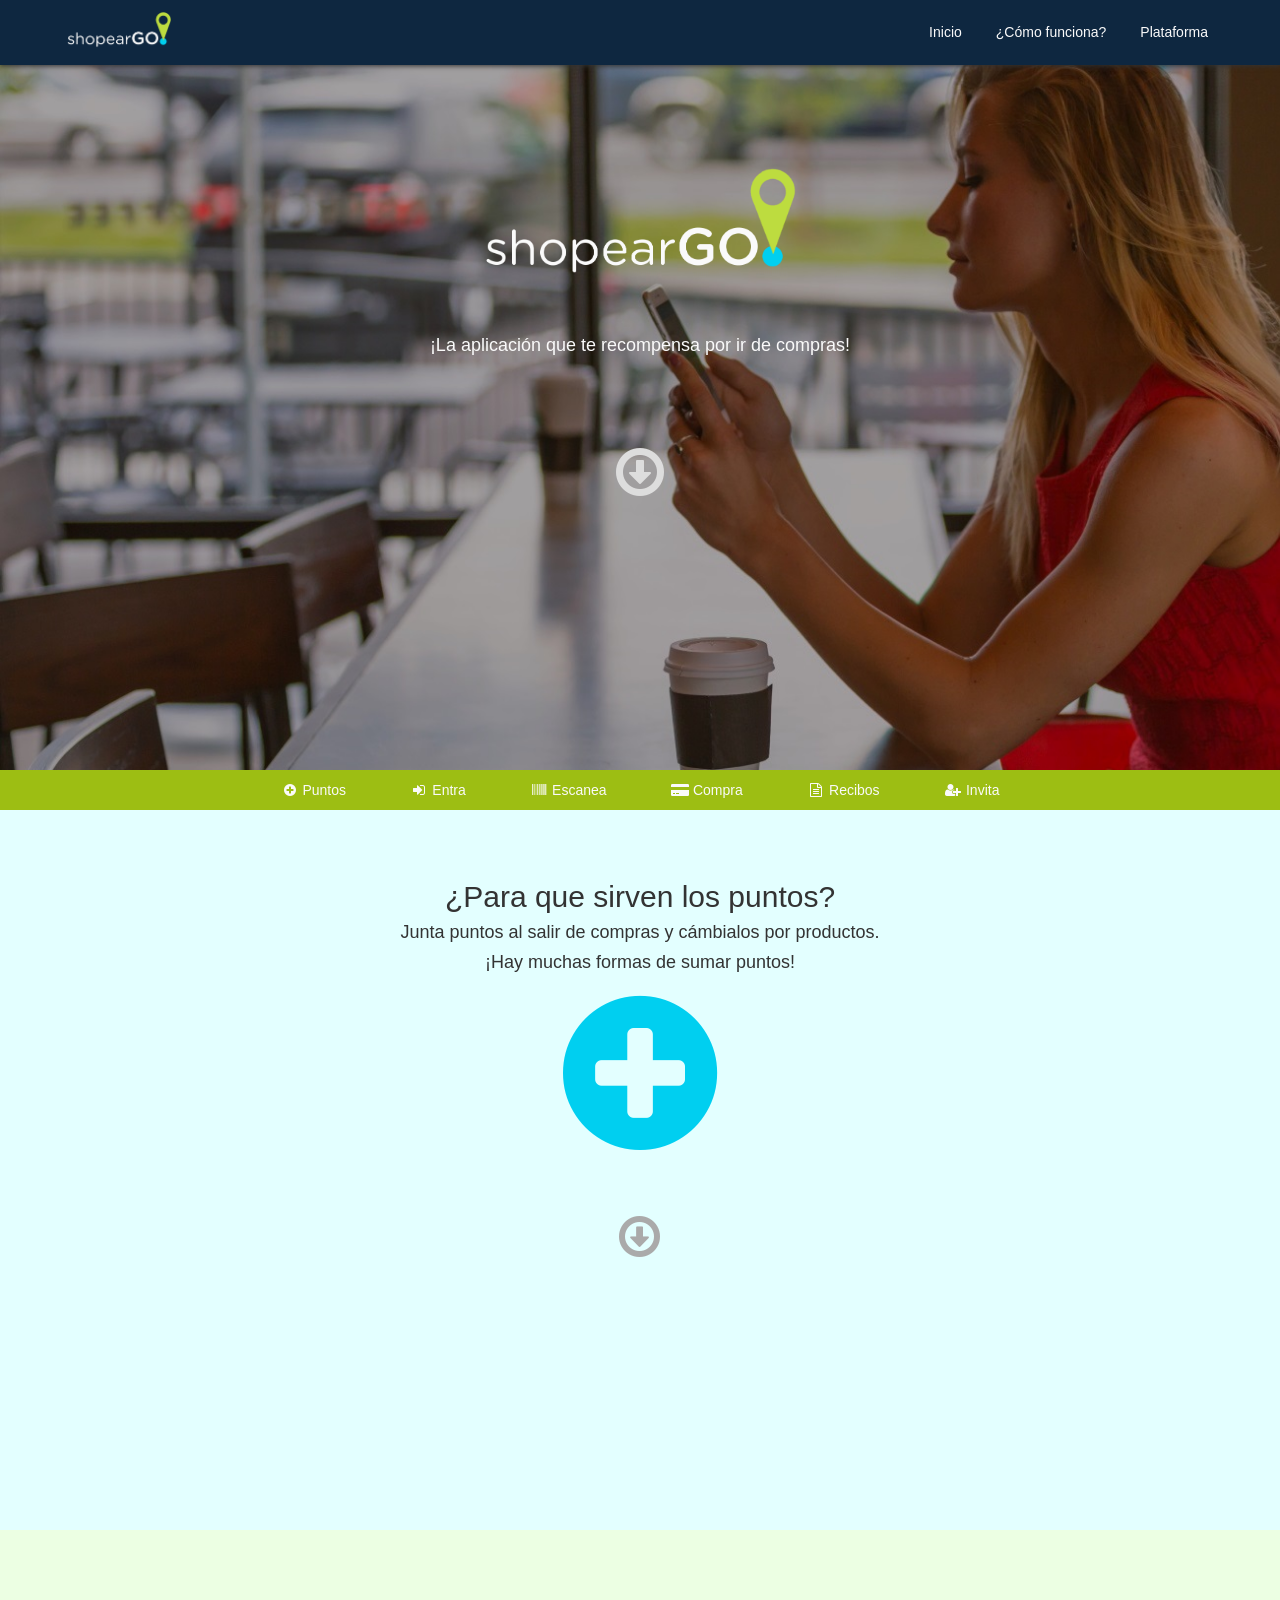
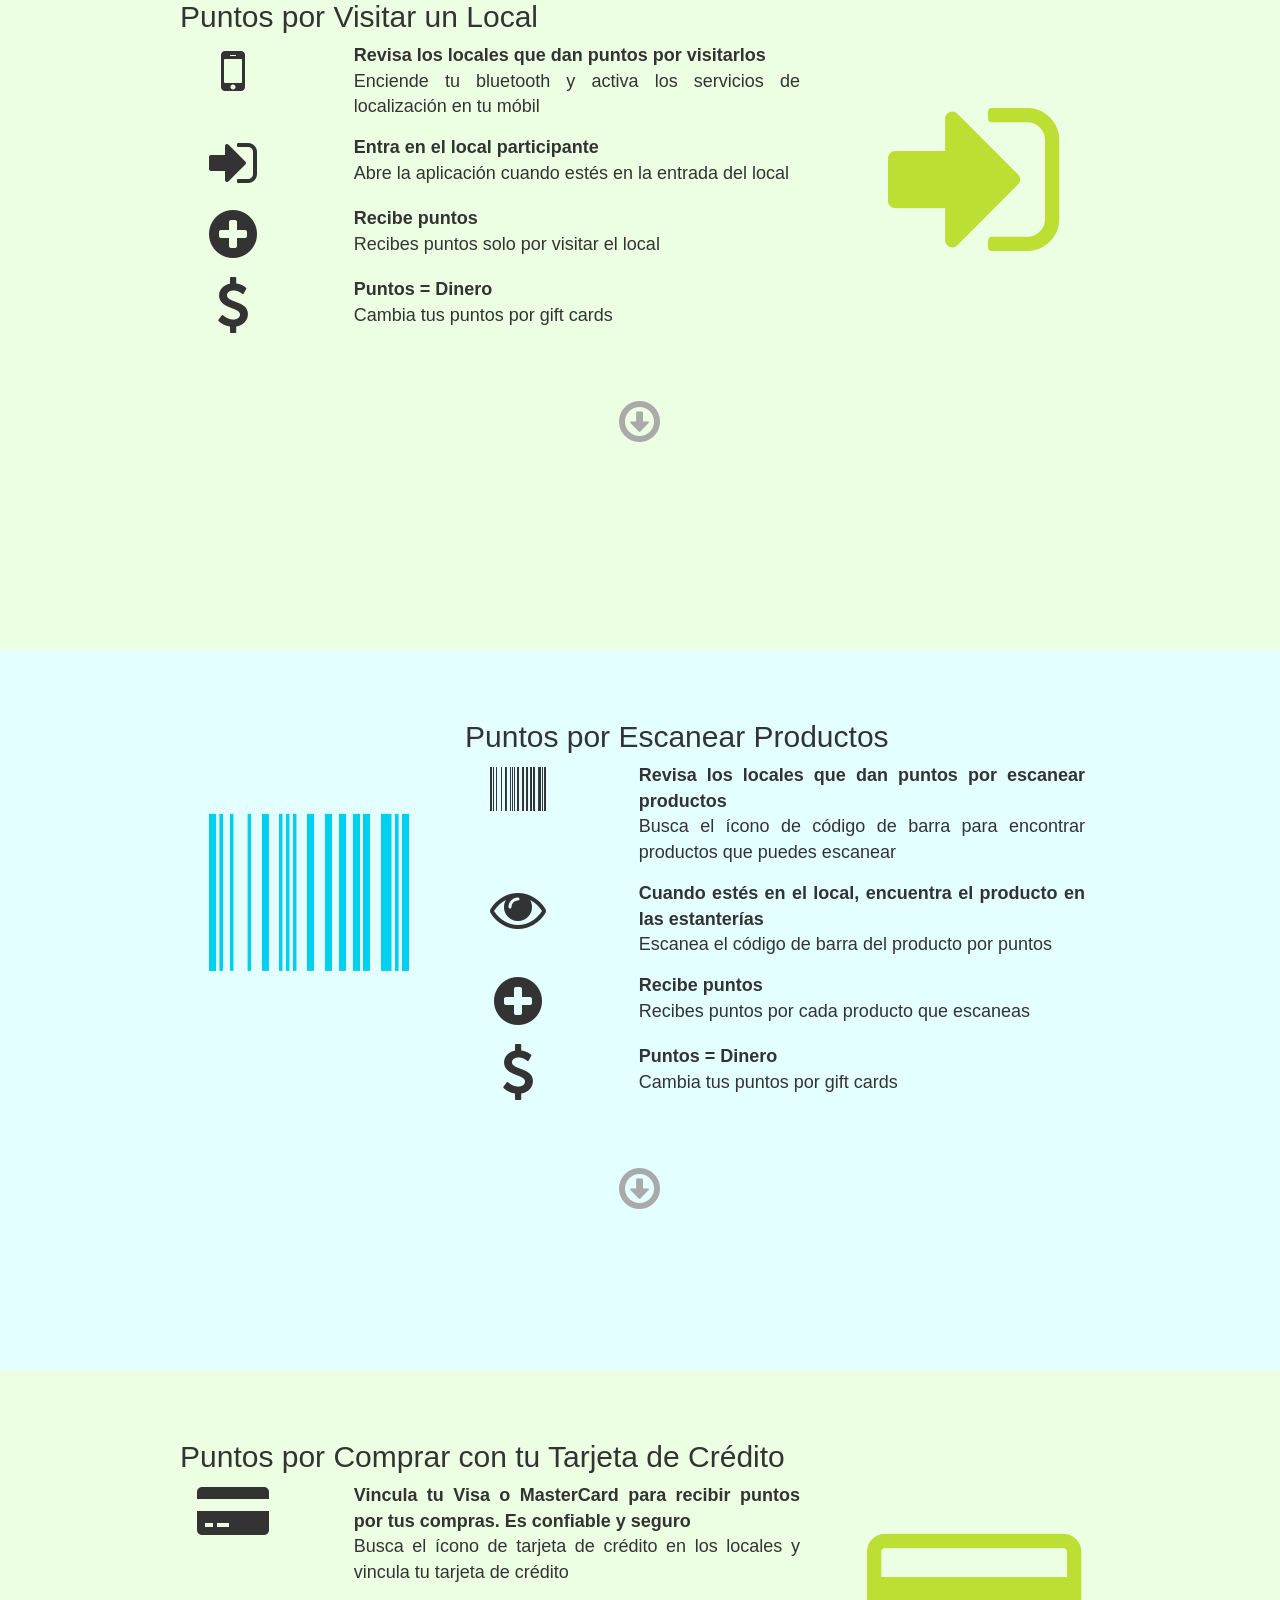
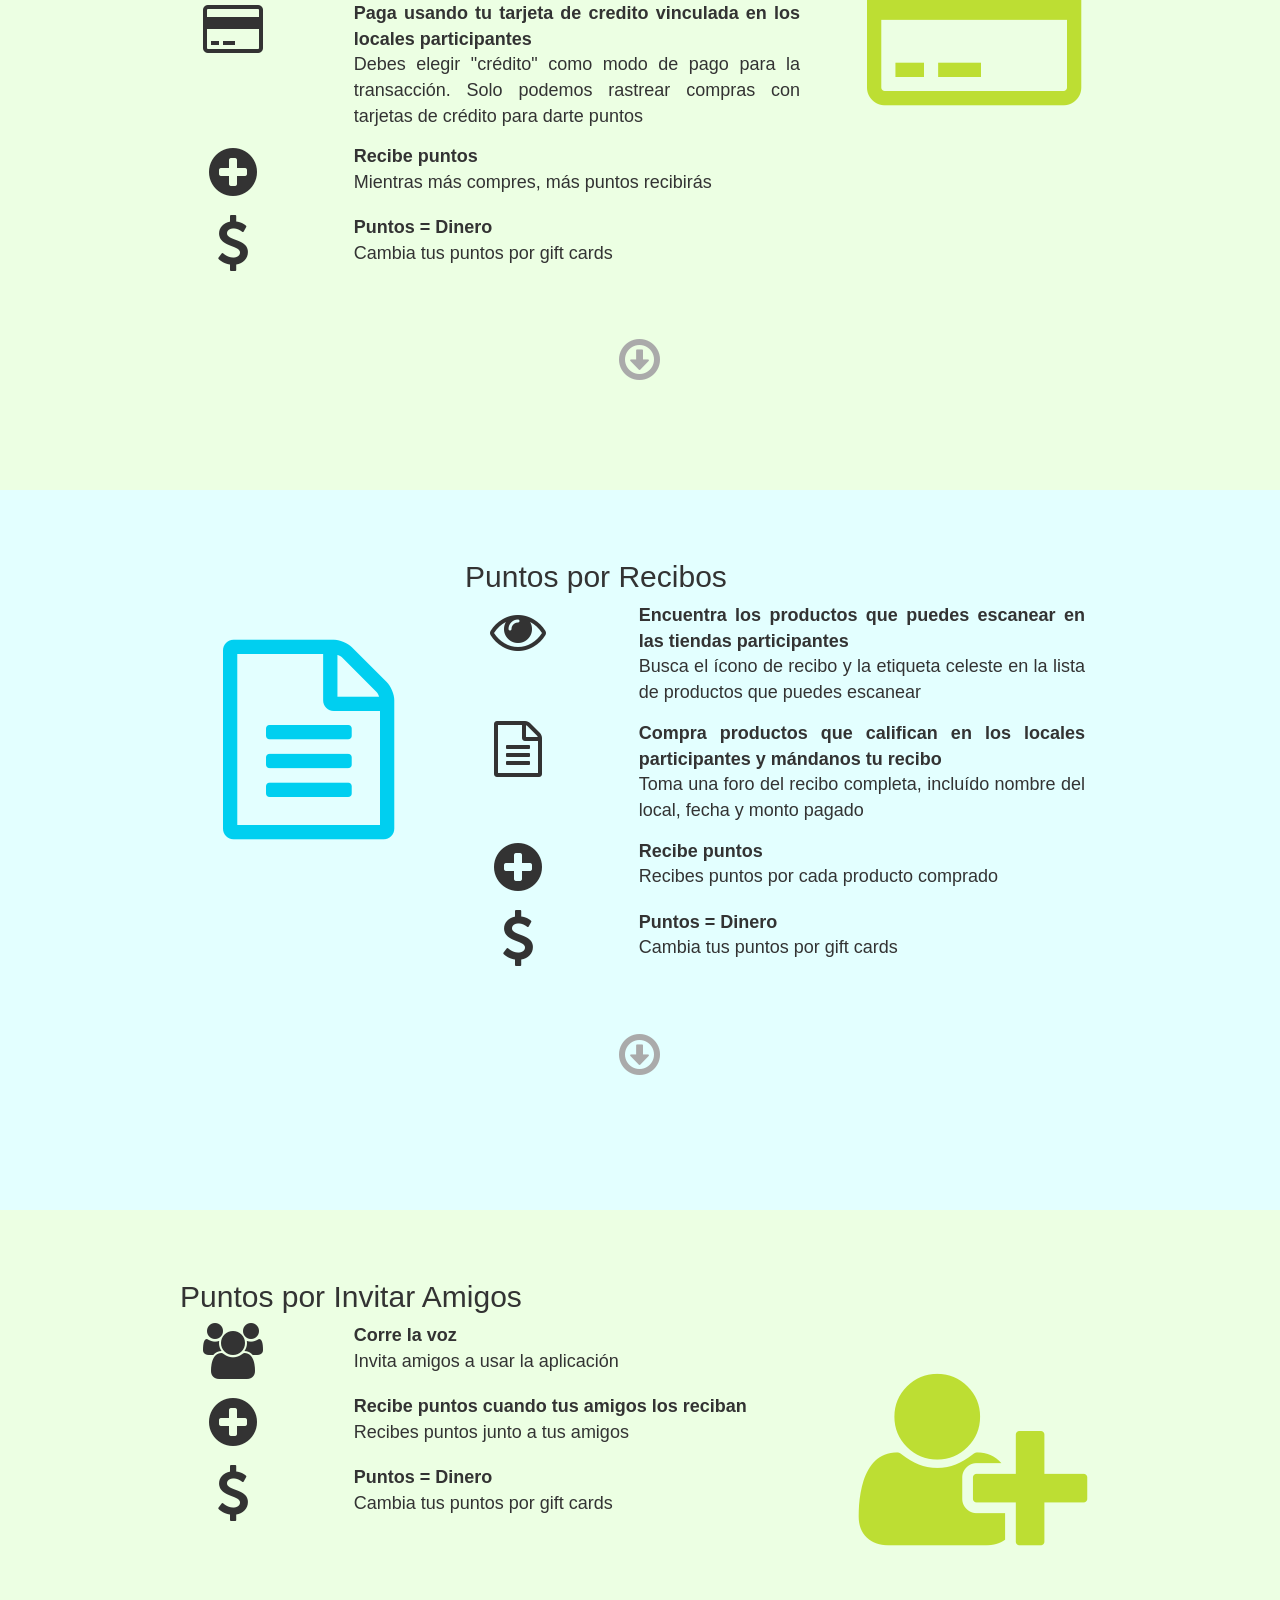
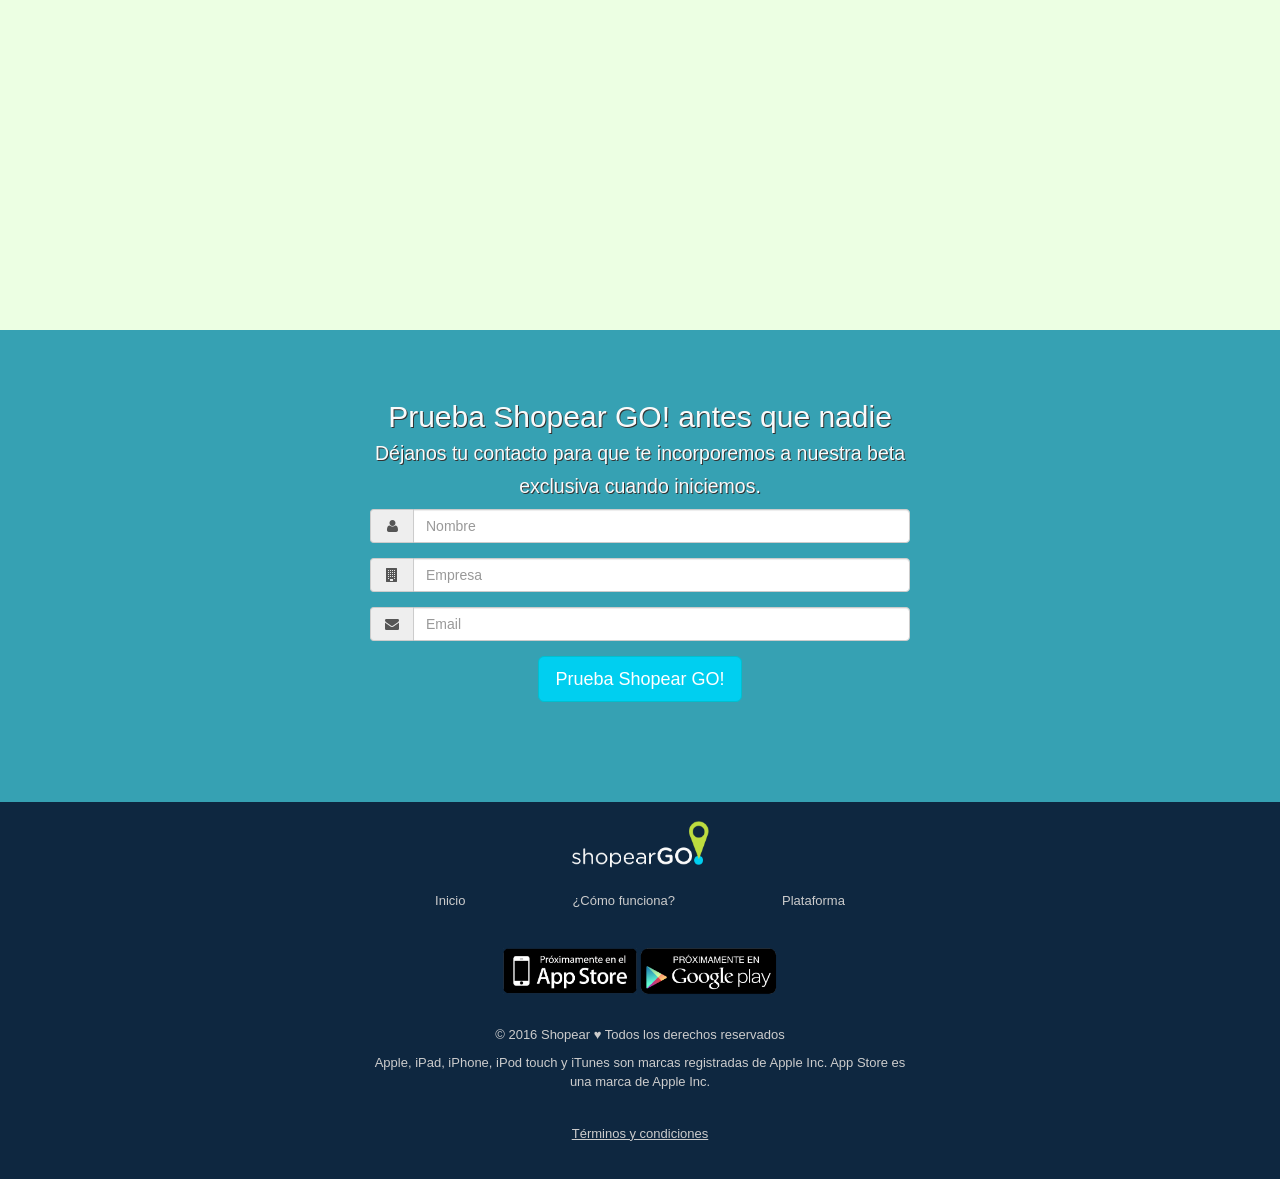
<file: como-funciona.html>
<!DOCTYPE html>
<html ng-app="ShopearGo">
	<head>
		<title>ShopearGo</title>

		<meta charset="utf-8">

		<meta name="description" content="">

		<meta name="viewport" content="width=device-width, initial-scale=1, maximum-scale=1, user-scalable=0">

		<link rel="stylesheet" type="text/css" href="css/vendor/bootstrap.min.css">
		<link rel="stylesheet" type="text/css" href="css/vendor/font-awesome.min.css">
		<link rel="stylesheet" type="text/css" href="css/style.css">
	</head>

	<body ng-cloak ng-controller="MainCtrl" class="text-justify">

		<nav class="navbar navbar-fixed-top navbar-shopear">
			<div class="container">
				<div class="navbar-header">
					<button type="button" class="navbar-toggle collapsed" data-toggle="collapse" data-target="#navigation"><i class="fa fa-navicon fa-lg"></i>
					</button>
					<a class="navbar-brand brand-shopear" href="index">
						<img height="36" src="assets/img/grafs/shopear-GO-white.png">
					</a>
				</div>
				<div class="collapse navbar-collapse" id="navigation">
					<ul class="nav navbar-nav navbar-right">
						<li><a href="index">
		        			<span>Inicio</span>
	        			</a></li>
		        		<li><a href="como-funciona">
		        			<span>¿Cómo funciona?</span>
	        			</a></li>
	        			<li><a href="plataforma">
		        			<span>Plataforma</span>
	        			</a></li>
		        		<!--<li><a href="#">
		        			<span>Preguntas Frecuentes</span>
	        			</a></li>
	        			<li class="li-download"><a href="#">
		        			<span>DESCARGAR</span>
	        			</a></li>-->
		        	</ul>
	    		</div>
    		</div>
		</nav>

		<div class="dark-font">
		<section class="container-fluid page-section how-header-section">
			<div class="section-separator"></div>
			<div class="container">
				<div class="jumbotron jumbotron-how center-block text-center">
					<br/>
					<img class="center-block how-center-logo" src="assets/img/grafs/shopear-GO-white.png">
					<div class="navbar-separator"></div>
				  	<h4>¡La aplicación que te recompensa por ir de compras!</h4>
				</div>
				<div class="row text-center">
					<a ng-click="scrollTo('points')"><i class="fa fa-fw fa-arrow-circle-o-down how-down-white"></i></a>
				</div>
				<div class="navbar-separator"></div>
			</div>
			<div class="container-fluid home-brands how-nav">
				<div class="container-fluid">
					<div class="col-xs-12 col-sm-8 col-sm-offset-2">
						<ul class="nav nav-justified hidden-xs">
							<li><a href="" ng-click="scrollTo('points')">
			        			<span><i class="fa fa-fw fa-plus-circle"></i> Puntos</span>
		        			</a></li>
			        		<li><a href="" ng-click="scrollTo('walk-in')">
			        			<span><i class="fa fa-fw fa-sign-in"></i> Entra</span>
		        			</a></li>
		        			<li><a href="" ng-click="scrollTo('scan')">
			        			<span><i class="fa fa-fw fa-barcode"></i> Escanea</span>
		        			</a></li>
			        		<li><a href="" ng-click="scrollTo('buy')">
			        			<span><i class="fa fa-fw fa-credit-card-alt"></i> Compra</span>
		        			</a></li>
		        			<li><a href="" ng-click="scrollTo('receipt')">
			        			<span><i class="fa fa-fw fa-file-text-o"></i> Recibos</span>
		        			</a></li>
			        		<li><a href="" ng-click="scrollTo('friends')">
			        			<span><i class="fa fa-fw fa-user-plus"></i> Invita</span>
		        			</a></li>
						</ul>
					</div>
				</div>
			</div>
		</section>
		<section class="container-fluid page-section-small soft-green-bg" id="points">
			<div class="container">
				<div class="row">
					<div class="col-xs-12 col-sm-6 col-sm-offset-3">
						<div class="navbar-separator"></div>
						<div class="text-center">
							<h2 class="section-header center-block">¿Para que sirven los puntos?</h2>
							<h4 class="center-block">Junta puntos al salir de compras y cámbialos por productos.</h4>
							<h4 class="center-block">¡Hay muchas formas de sumar puntos!</h4>
							<i class="fa fa-fw fa-plus-circle how-big-icon-blue"></i>
						</div>
					</div>
				</div>
				<div class="row text-center">
					<div class="navbar-separator"></div>
					<a ng-click="scrollTo('walk-in')"><i class="fa fa-fw fa-arrow-circle-o-down how-down"></i></a>
				</div>
			</div>
		</section>
		<section class="container-fluid page-section-small soft-blue-bg" id="walk-in">
			<div class="container">
				<div class="navbar-separator"></div>
				<div class="col-xs-12 col-sm-7 col-sm-offset-1">
					<div>
						<h2 class="section-header center-block">Puntos por Visitar un Local</h2>
						<ul class="list-unstyled how-list">
							<li class="clearfix">
								<div class="col-xs-2 text-center">
									<i class="fa fa-fw fa-mobile-phone how-icon"></i>
								</div>
								<div class="col-xs-9 col-xs-offset-1">
									<b>Revisa los locales que dan puntos por visitarlos</b><br>
									Enciende tu bluetooth y activa los servicios de localización en tu móbil
								</div>
							</li>
							<li class="clearfix">
								<div class="col-xs-2 text-center">
									<i class="fa fa-fw fa-sign-in how-icon"></i>
								</div>
								<div class="col-xs-9 col-xs-offset-1">
									<b>Entra en el local participante</b><br>
									Abre la aplicación cuando estés en la entrada del local
								</div>
							</li>
							<li class="clearfix">
								<div class="col-xs-2 text-center">
									<i class="fa fa-fw fa-plus-circle how-icon"></i>
								</div>
								<div class="col-xs-9 col-xs-offset-1">
									<b>Recibe puntos</b><br>
									Recibes puntos solo por visitar el local
								</div>
							</li>
							<li class="clearfix">
								<div class="col-xs-2 text-center">
									<i class="fa fa-fw fa-dollar how-icon"></i>
								</div>
								<div class="col-xs-9 col-xs-offset-1">
									<b>Puntos = Dinero</b><br>
									Cambia tus puntos por gift cards
								</div>
							</li>
						</ul>
					</div>
				</div>
				<div class="col-sm-3">
					<div class="section-separator"></div>
					<i class="fa fa-fw fa-sign-in how-bigger-icon-green"></i>
				</div>
			</div>
			<div class="row text-center">
				<div class="navbar-separator"></div>
				<a ng-click="scrollTo('scan')"><i class="fa fa-fw fa-arrow-circle-o-down how-down"></i></a>
			</div>
			<div class="navbar-separator"></div>
		</section>
		<section class="container-fluid page-section-small soft-green-bg" id="scan">
			<div class="container">
				<div class="navbar-separator"></div>
				<div class="col-sm-3 col-sm-offset-1">
					<div class="section-separator"></div>
					<i class="fa fa-fw fa-barcode how-bigger-icon-blue"></i>
				</div>
				<div class="col-xs-12 col-sm-7">
					<div>
						<h2 class="section-header center-block">Puntos por Escanear Productos</h2>
						<ul class="list-unstyled how-list">
							<li class="clearfix">
								<div class="col-xs-2 text-center">
									<i class="fa fa-fw fa-barcode how-icon"></i>
								</div>
								<div class="col-xs-9 col-xs-offset-1">
									<b>Revisa los locales que dan puntos por escanear productos</b><br>
									Busca el ícono de código de barra para encontrar productos que puedes escanear
								</div>
							</li>
							<li class="clearfix">
								<div class="col-xs-2 text-center">
									<i class="fa fa-fw fa-eye how-icon"></i>
								</div>
								<div class="col-xs-9 col-xs-offset-1">
									<b>Cuando estés en el local, encuentra el producto en las estanterías</b><br>
									Escanea el código de barra del producto por puntos
								</div>
							</li>
							<li class="clearfix">
								<div class="col-xs-2 text-center">
									<i class="fa fa-fw fa-plus-circle how-icon"></i>
								</div>
								<div class="col-xs-9 col-xs-offset-1">
									<b>Recibe puntos</b><br>
									Recibes puntos por cada producto que escaneas
								</div>
							</li>
							<li class="clearfix">
								<div class="col-xs-2 text-center">
									<i class="fa fa-fw fa-dollar how-icon"></i>
								</div>
								<div class="col-xs-9 col-xs-offset-1">
									<b>Puntos = Dinero</b><br>
									Cambia tus puntos por gift cards
								</div>
							</li>
						</ul>
					</div>
				</div>
			</div>
			<div class="row text-center">
				<div class="navbar-separator"></div>
				<a ng-click="scrollTo('buy')"><i class="fa fa-fw fa-arrow-circle-o-down how-down"></i></a>
			</div>
			<div class="navbar-separator"></div>
		</section>
		<section class="container-fluid page-section-small soft-blue-bg" id="buy">
			<div class="container">
				<div class="navbar-separator"></div>
				<div class="col-xs-12 col-sm-7 col-sm-offset-1">
					<div>
						<h2 class="section-header center-block">Puntos por Comprar con tu Tarjeta de Crédito</h2>
						<ul class="list-unstyled how-list">
							<li class="clearfix">
								<div class="col-xs-2 text-center">
									<i class="fa fa-fw fa-credit-card-alt how-icon"></i>
								</div>
								<div class="col-xs-9 col-xs-offset-1">
									<b>Vincula tu Visa o MasterCard para recibir puntos por tus compras. Es confiable y seguro</b><br>
									Busca el ícono de tarjeta de crédito en los locales y vincula tu tarjeta de crédito
								</div>
							</li>
							<li class="clearfix">
								<div class="col-xs-2 text-center">
									<i class="fa fa-fw fa-credit-card how-icon"></i>
								</div>
								<div class="col-xs-9 col-xs-offset-1">
									<b>Paga usando tu tarjeta de credito vinculada en los locales participantes</b><br>
									Debes elegir "crédito" como modo de pago para la transacción. Solo podemos rastrear compras con tarjetas de crédito para darte puntos
								</div>
							</li>
							<li class="clearfix">
								<div class="col-xs-2 text-center">
									<i class="fa fa-fw fa-plus-circle how-icon"></i>
								</div>
								<div class="col-xs-9 col-xs-offset-1">
									<b>Recibe puntos</b><br>
									Mientras más compres, más puntos recibirás
								</div>
							</li>
							<li class="clearfix">
								<div class="col-xs-2 text-center">
									<i class="fa fa-fw fa-dollar how-icon"></i>
								</div>
								<div class="col-xs-9 col-xs-offset-1">
									<b>Puntos = Dinero</b><br>
									Cambia tus puntos por gift cards
								</div>
							</li>
						</ul>
					</div>
				</div>
				<div class="col-sm-3">
					<div class="section-separator"></div>
					<i class="fa fa-fw fa-credit-card how-bigger-icon-green"></i>
				</div>
			</div>
			<div class="row text-center">
				<div class="navbar-separator"></div>
				<a ng-click="scrollTo('receipt')"><i class="fa fa-fw fa-arrow-circle-o-down how-down"></i></a>
			</div>
			<div class="navbar-separator"></div>
		</section>
		<section class="container-fluid page-section-small soft-green-bg" id="receipt">
			<div class="container">
				<div class="navbar-separator"></div>
				<div class="col-sm-3 col-sm-offset-1">
					<div class="section-separator"></div>
					<i class="fa fa-fw fa-file-text-o how-bigger-icon-blue"></i>
				</div>
				<div class="col-xs-12 col-sm-7">
					<div>
						<h2 class="section-header center-block">Puntos por Recibos</h2>
						<ul class="list-unstyled how-list">
							<li class="clearfix">
								<div class="col-xs-2 text-center">
									<i class="fa fa-fw fa-eye how-icon"></i>
								</div>
								<div class="col-xs-9 col-xs-offset-1">
									<b>Encuentra los productos que puedes escanear en las tiendas participantes</b><br>
									Busca el ícono de recibo y la etiqueta celeste en la lista de productos que puedes escanear
								</div>
							</li>
							<li class="clearfix">
								<div class="col-xs-2 text-center">
									<i class="fa fa-fw fa-file-text-o how-icon"></i>
								</div>
								<div class="col-xs-9 col-xs-offset-1">
									<b>Compra productos que califican en los locales participantes y mándanos tu recibo</b><br>
									Toma una foro del recibo completa, incluído nombre del local, fecha y monto pagado
								</div>
							</li>
							<li class="clearfix">
								<div class="col-xs-2 text-center">
									<i class="fa fa-fw fa-plus-circle how-icon"></i>
								</div>
								<div class="col-xs-9 col-xs-offset-1">
									<b>Recibe puntos</b><br>
									Recibes puntos por cada producto comprado
								</div>
							</li>
							<li class="clearfix">
								<div class="col-xs-2 text-center">
									<i class="fa fa-fw fa-dollar how-icon"></i>
								</div>
								<div class="col-xs-9 col-xs-offset-1">
									<b>Puntos = Dinero</b><br>
									Cambia tus puntos por gift cards
								</div>
							</li>
						</ul>
					</div>
				</div>
			</div>
			<div class="row text-center">
				<div class="navbar-separator"></div>
				<a ng-click="scrollTo('friends')"><i class="fa fa-fw fa-arrow-circle-o-down how-down"></i></a>
			</div>
			<div class="navbar-separator"></div>
		</section>
		<section class="container-fluid page-section-small soft-blue-bg" id="friends">
			<div class="container">
				<div class="navbar-separator"></div>
				<div class="col-xs-12 col-sm-7 col-sm-offset-1">
					<div>
						<h2 class="section-header center-block">Puntos por Invitar Amigos</h2>
						<ul class="list-unstyled how-list">
							<li class="clearfix">
								<div class="col-xs-2 text-center">
									<i class="fa fa-fw fa-users how-icon"></i>
								</div>
								<div class="col-xs-9 col-xs-offset-1">
									<b>Corre la voz</b><br>
									Invita amigos a usar la aplicación
								</div>
							</li>
							<li class="clearfix">
								<div class="col-xs-2 text-center">
									<i class="fa fa-fw fa-plus-circle how-icon"></i>
								</div>
								<div class="col-xs-9 col-xs-offset-1">
									<b>Recibe puntos cuando tus amigos los reciban</b><br>
									Recibes puntos junto a tus amigos
								</div>
							</li>
							<li class="clearfix">
								<div class="col-xs-2 text-center">
									<i class="fa fa-fw fa-dollar how-icon"></i>
								</div>
								<div class="col-xs-9 col-xs-offset-1">
									<b>Puntos = Dinero</b><br>
									Cambia tus puntos por gift cards
								</div>
							</li>
						</ul>
					</div>
				</div>
				<div class="col-sm-3">
					<div class="section-separator"></div>
					<i class="fa fa-fw fa-user-plus how-bigger-icon-green"></i>
				</div>
			</div>
		</section>
		</div>

		<section class="container-fluid how-contact-section" id="contact-section">
			<div class="navbar-separator"></div>
			<div class="container">
				<div class="col-xs-12 col-sm-6 col-sm-offset-3">
					<h2 class="text-center">Prueba Shopear GO! antes que nadie<br><small>Déjanos tu contacto para que te incorporemos a nuestra beta exclusiva cuando iniciemos.</small></h2>
					<form>
						<div class="form-group">
							<div class="input-group">
								<span class="input-group-addon"><i class="fa fa-user fa-fw"></i></span>
								<input required type="text" class="form-control" placeholder="Nombre">
							</div>
						</div>
						<div class="form-group">
							<div class="input-group">
								<span class="input-group-addon"><i class="fa fa-building fa-fw"></i></span>
								<input required type="text" class="form-control" placeholder="Empresa"> 
							</div>
						</div>
						<div class="form-group">
							<div class="input-group">
								<span class="input-group-addon"><i class="fa fa-envelope fa-fw"></i></span>
								<input required type="email" class="form-control" placeholder="Email">
							</div> 
						</div>
						<!--<div class="form-group">
							<textarea required min="4" class="form-control contact-msg" id="comment" name="comment" placeholder="Mensaje"></textarea>
						</div>-->
					</form>
					<button class="btn btn-lg btn-shp-blue center-block">Prueba Shopear GO!</button>
				</div>
			</div>
			<div class="section-separator"></div>
		</section>

		<footer class="page-footer ng-cloak" id="footer" style="display:none">
			<div class="container">
				<br>
				<div class="col-xs-12 col-sm-6 col-sm-offset-3">
					<div class="row">
						<img class="center-block" height="48" src="assets/img/grafs/shopear-GO-white.png">
					</div>
					<br>
					<ul class="nav nav-justified">
						<li><a href="index">
		        			<span>Inicio</span>
	        			</a></li>
		        		<li><a href="como-funciona">
		        			<span>¿Cómo funciona?</span>
	        			</a></li>
	        			<li><a href="plataforma">
		        			<span>Plataforma</span>
	        			</a></li>
		        		<!--<li><a href="#">
		        			<span>FAQ's</span>
	        			</a></li>-->
	        			<!--<li><a href="#">
		        			<span>Contacto</span>
	        			</a></li>-->
		        	</ul>
				</div>
				<div class="row">
					<div class="col-xs-12 text-center">
						<div class="download-wrapper">
							<img src="assets/img/grafs/appStoreSoon.png" height="46"></img>
							<img src="assets/img/grafs/googlePlaySoon.png" height="50"></img>
						</div>
					</div>					
				</div>
				<div class="col-xs-12 col-sm-6 col-sm-offset-3">
					<div class="text-center">
						<p>© 2016 Shopear ♥ Todos los derechos reservados</p>
						<p>Apple, iPad, iPhone, iPod touch y iTunes son marcas registradas de Apple Inc. App Store es una marca de Apple Inc.</p>
					</div>
					<br>
					<ul class="nav nav-justified legal-links">
						<li><a href="terminos">
		        			<span>Términos y condiciones</span>
	        			</a></li>
		        	</ul>
				</div>
			</div>
		</footer>

		<!--Vendor-->
		<script src="js/vendor/jquery-2.1.4.min.js"></script>
		<script src="js/vendor/angular.min.js"></script>
		<script src="js/vendor/angular-route.min.js"></script>
		<script src="js/vendor/angular-resource.min.js"></script>
		<script src="js/vendor/bootstrap.min.js"></script>

		<!--App-->
		<script src="js/app.js"></script>
		<script src="js/app.routes.js"></script>

		<!--Services-->

		<!--Controllers-->
		<script src="js/controllers/MainController.js"></script>
		<script src="js/controllers/HomeController.js"></script>
		<script src="js/controllers/HowController.js"></script>

		<!--Directives-->
	</body>
</html>
</file>
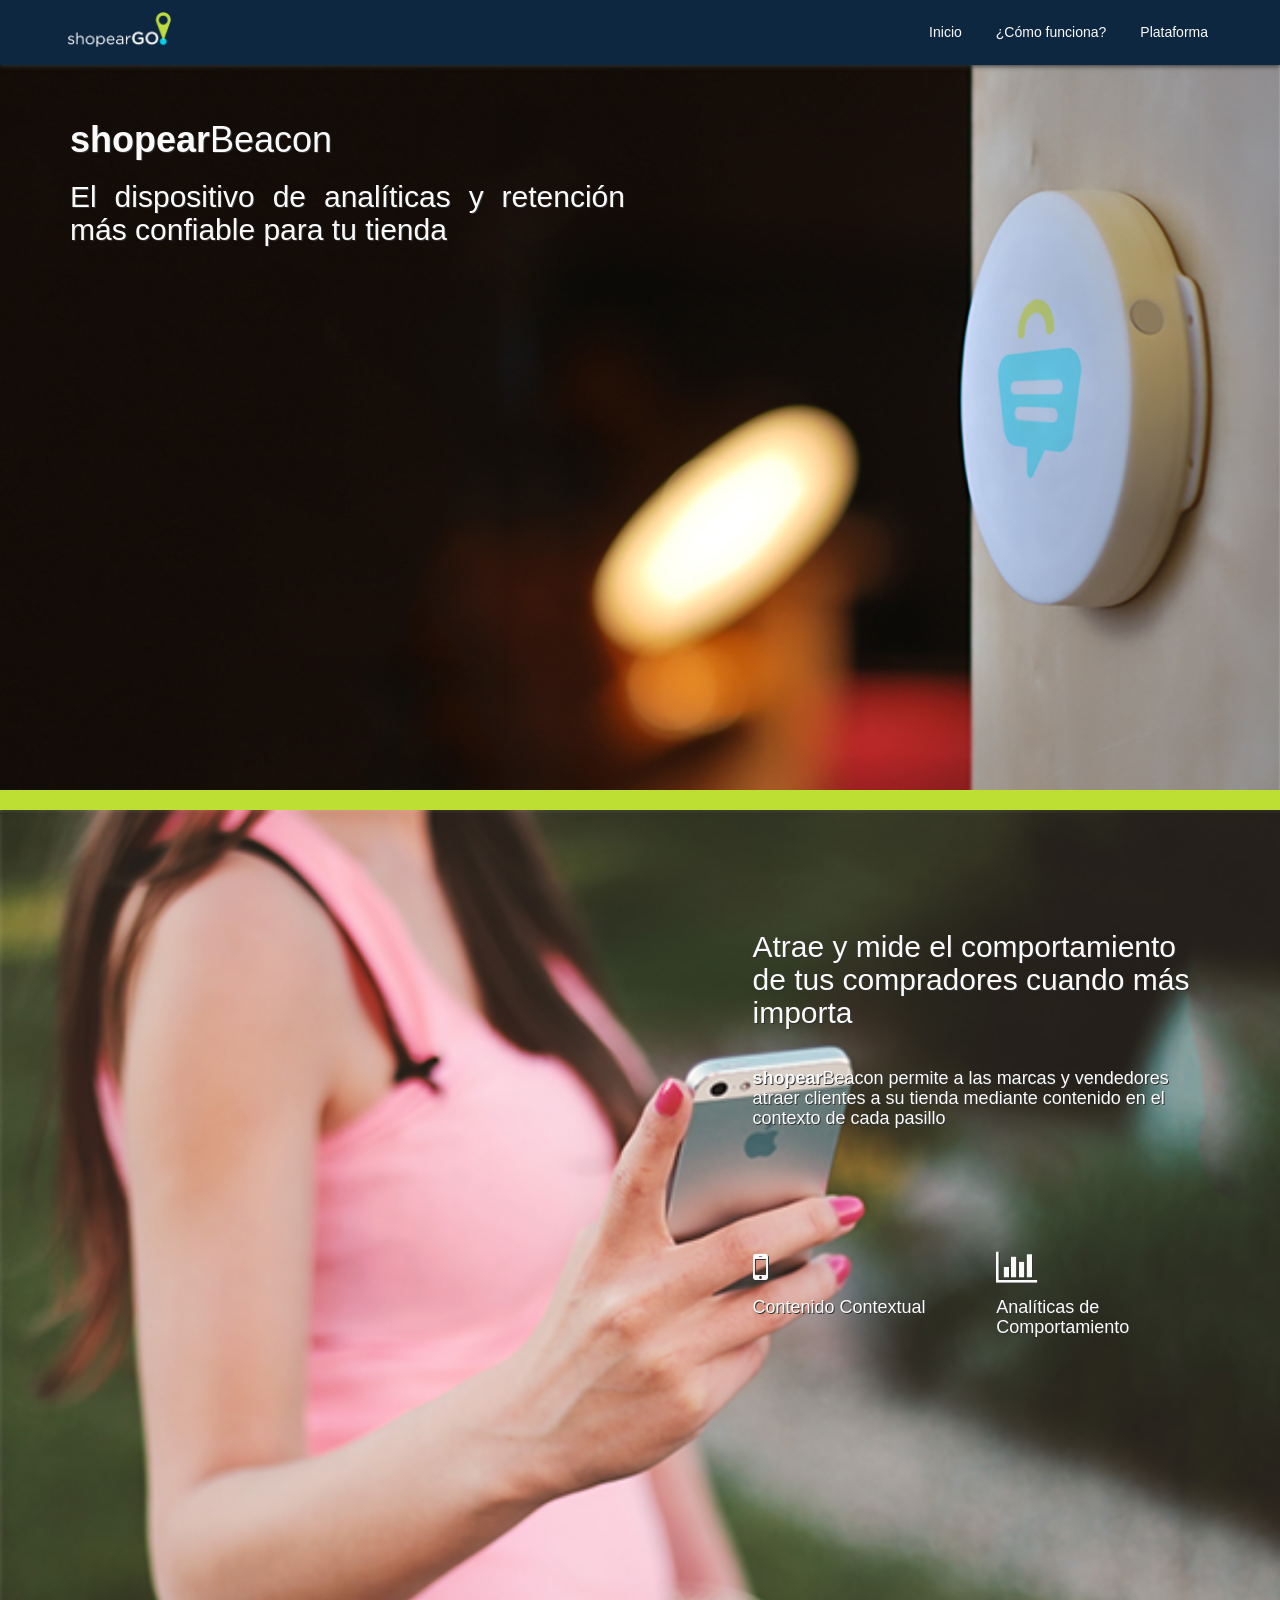
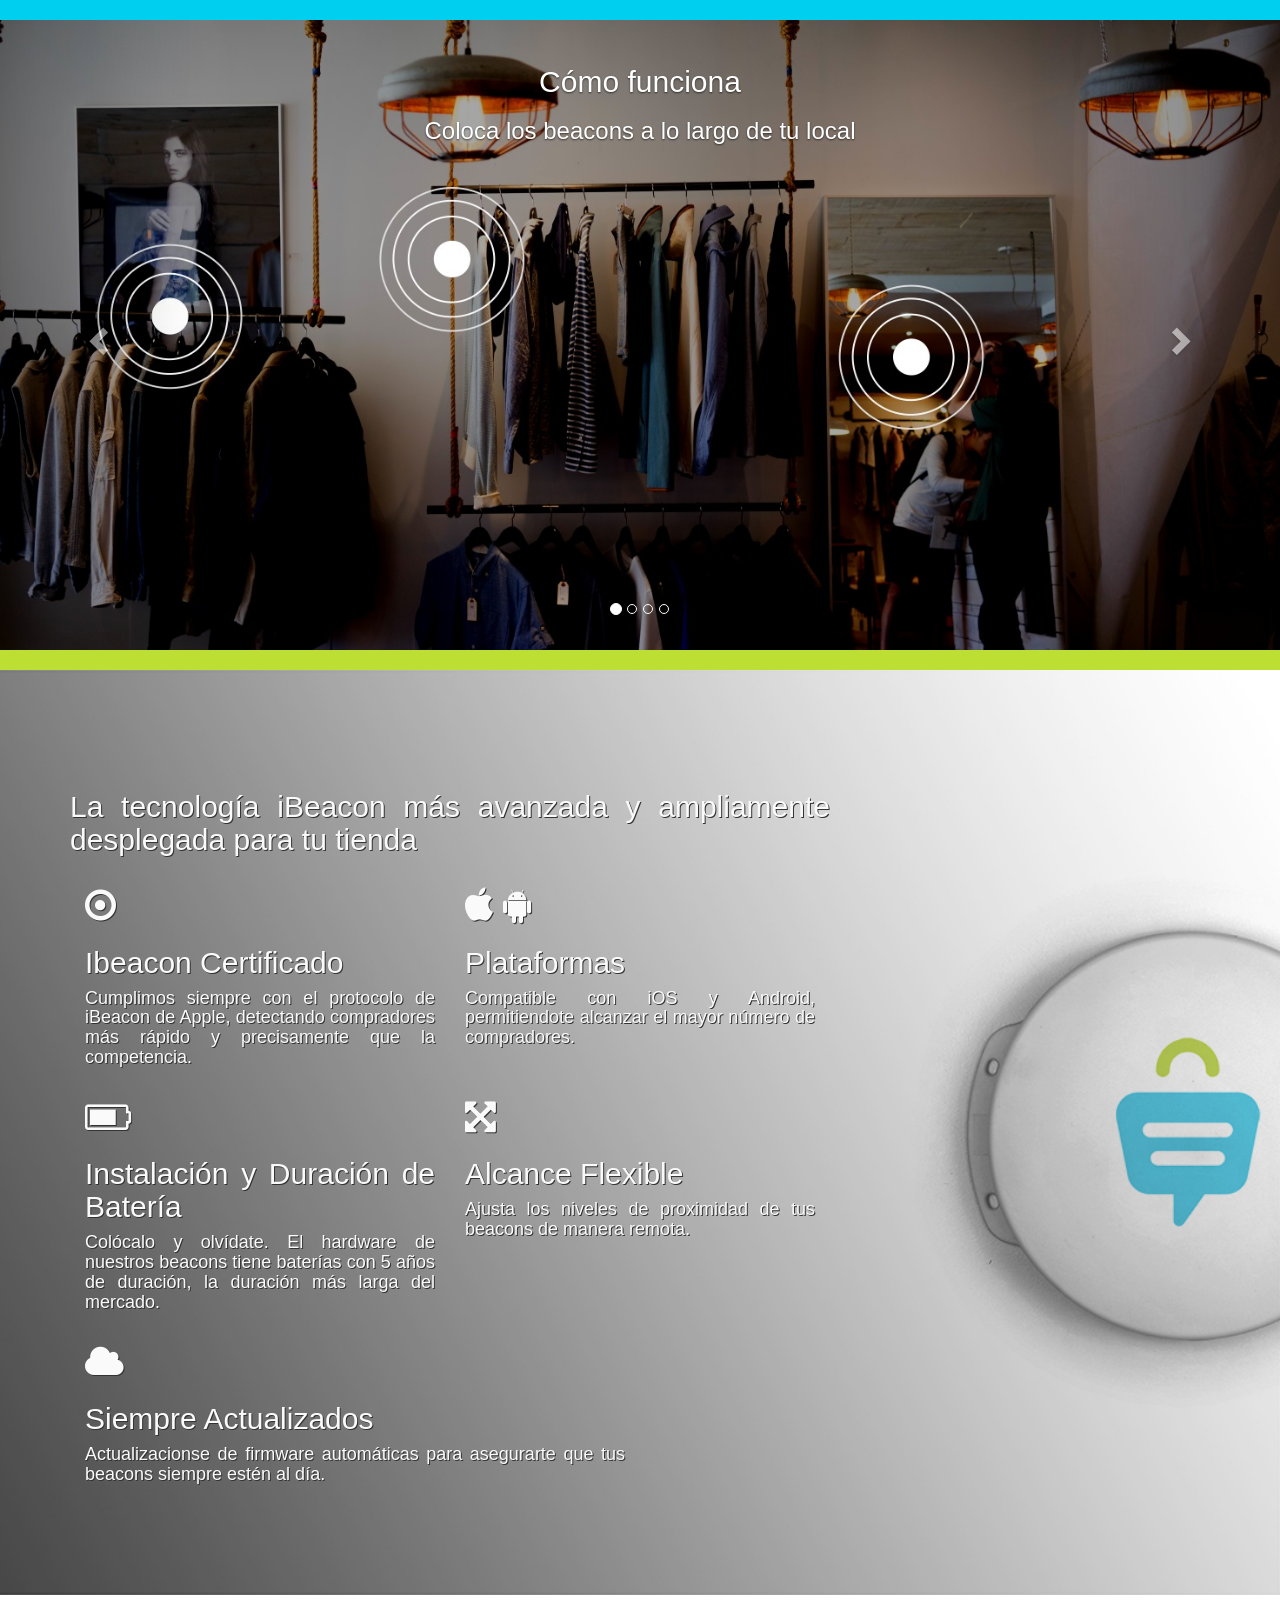
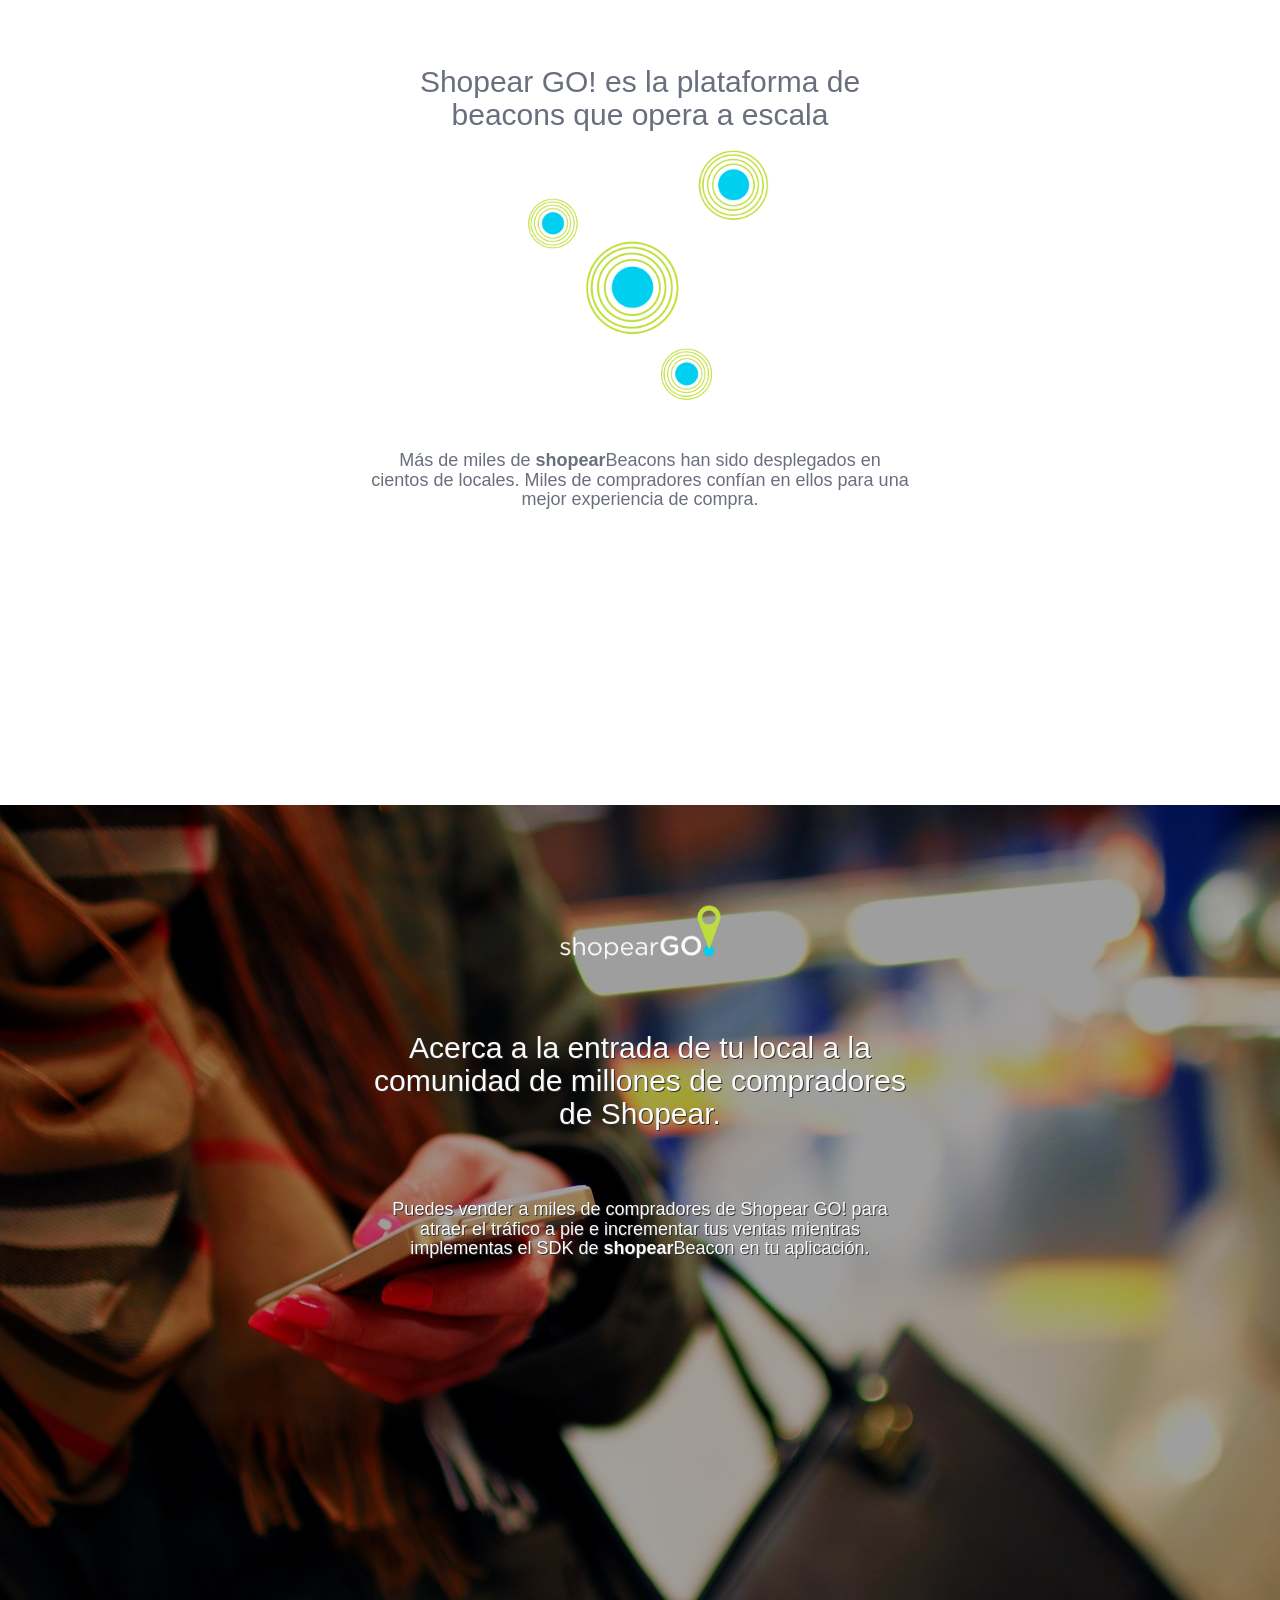
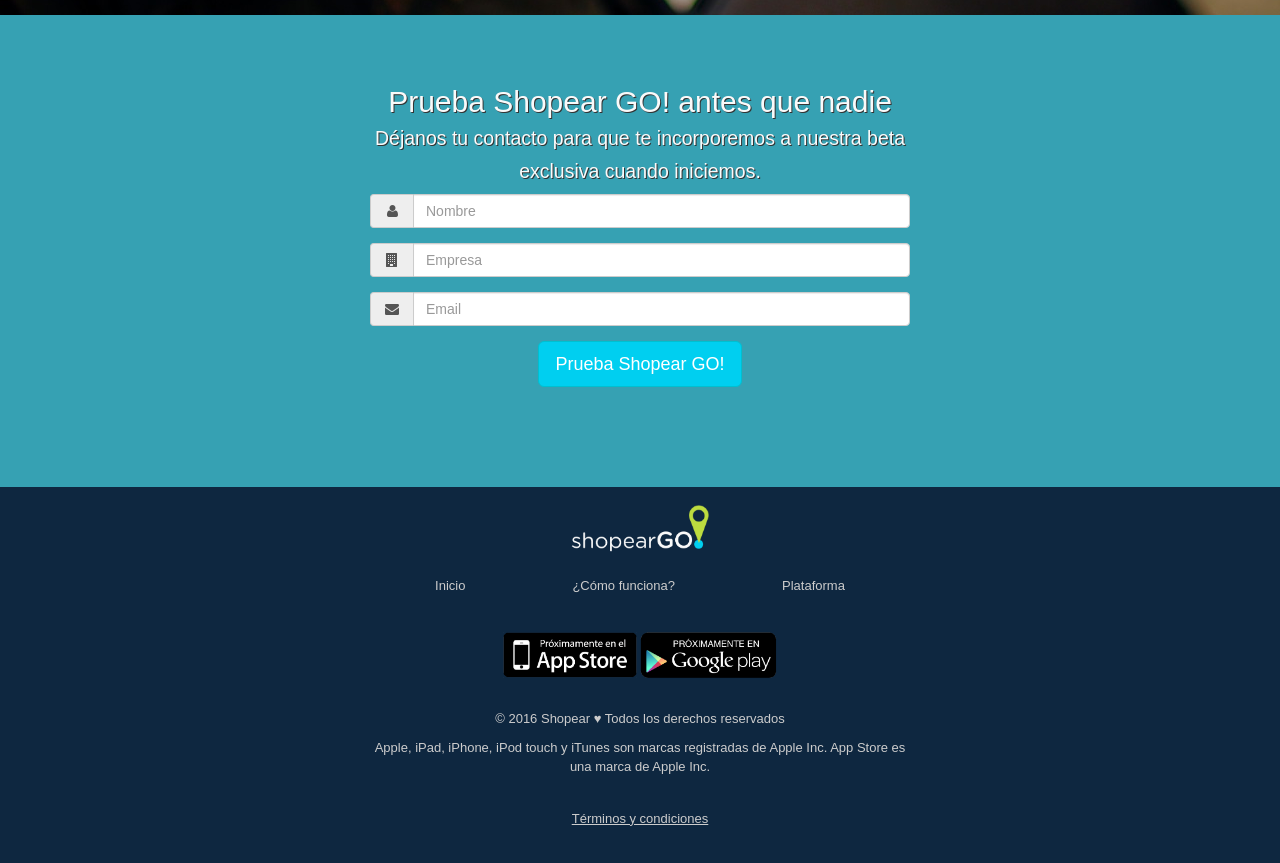
<file: plataforma.html>
<!DOCTYPE html>
<html ng-app="ShopearGo">
	<head>
		<title>ShopearGo</title>

		<meta charset="utf-8">

		<meta name="description" content="">

		<meta name="viewport" content="width=device-width, initial-scale=1, maximum-scale=1, user-scalable=0">

		<link rel="stylesheet" type="text/css" href="css/vendor/bootstrap.min.css">
		<link rel="stylesheet" type="text/css" href="css/vendor/font-awesome.min.css">
		<link rel="stylesheet" type="text/css" href="css/style.css">
	</head>

	<body ng-cloak ng-controller="MainCtrl" class="text-justify">

		<nav class="navbar navbar-fixed-top navbar-shopear">
			<div class="container">
				<div class="navbar-header">
					<button type="button" class="navbar-toggle collapsed" data-toggle="collapse" data-target="#navigation"><i class="fa fa-navicon fa-lg"></i>
					</button>
					<a class="navbar-brand brand-shopear" href="index">
						<img height="36" src="assets/img/grafs/shopear-GO-white.png">
					</a>
				</div>
				<div class="collapse navbar-collapse" id="navigation">
					<ul class="nav navbar-nav navbar-right">
						<li><a href="index">
		        			<span>Inicio</span>
	        			</a></li>
		        		<li><a href="como-funciona">
		        			<span>¿Cómo funciona?</span>
	        			</a></li>
	        			<li><a href="plataforma">
		        			<span>Plataforma</span>
	        			</a></li>
		        		<!--<li><a href="#">
		        			<span>Preguntas Frecuentes</span>
	        			</a></li>
	        			<li class="li-download"><a href="#">
		        			<span>DESCARGAR</span>
	        			</a></li>-->
		        	</ul>
	    		</div>
    		</div>
		</nav>

		<section class="container-fluid page-section platform-header-section">
			<div class="section-separator"></div>
			<div class="container">
				<div class="row">
					<div class="col-xs-12 col-sm-6">
						<h1><b>shopear</b>Beacon</h1>
						<h2>El dispositivo de analíticas y retención más confiable para tu tienda</h2>
					</div>
				</div>
			</div>
			<div class="container-fluid home-brands">
				<div class="container-fluid">
					<h2 class="center-block"></h2>
				</div>
			</div>
		</section>
		<section class="container-fluid page-section platform-section2">
			<div class="section-separator"></div>
			<div class="container">
				<div class="row">
					<div class="col-xs-12 col-sm-5 col-sm-offset-7 text-left">
						<h2>Atrae y mide el comportamiento de tus compradores cuando más importa</h2>
						<br>
						<h4><b>shopear</b>Beacon permite a las marcas y vendedores atraer clientes a su tienda mediante contenido en el contexto de cada pasillo</h4>
						<div class="section-separator"></div>
						<div class="row">
							<div class="col-xs-6">
								<h1><i class="fa fa-mobile"></i></h1>
								<h4>Contenido Contextual</h4>
							</div>
							<div class="col-xs-6">
								<h1><i class="fa fa-bar-chart"></i></h1>
								<h4>Analíticas de Comportamiento</h4>
							</div>
						</div>
					</div>
				</div>
			</div>
			<div class="navbar-separator"></div>
			<div class="band-blue"></div>
		</section>
		<section class="container-fluid carousel-container">
			<div id="carousel-example-generic" class="carousel slide" data-ride="carousel" data-interval="0">
			  <!-- Indicators -->
			  <ol class="carousel-indicators">
			    <li data-target="#carousel-example-generic" data-slide-to="0" class="active"></li>
			    <li data-target="#carousel-example-generic" data-slide-to="1"></li>
			    <li data-target="#carousel-example-generic" data-slide-to="2"></li>
			    <li data-target="#carousel-example-generic" data-slide-to="3"></li>
			  </ol>

			  <!-- Wrapper for slides -->
			  <div class="carousel-inner carousel-section" role="listbox">
			    <div class="item active item1">
			      <div class="carousel-caption top-caption">
			        <h2 class="text-center">Cómo funciona</h2>
			        <h3 class="text-center">Coloca los beacons a lo largo de tu local</h3>
			      </div>
			    </div>
			    <div class="item item2">
			      <!--<img src="assets/img/platform-how1.2.jpg" alt="...">-->
			      <div class="carousel-caption top-caption">
			      	<div class="col-xs-12 col-sm-8">
			        	<h2 class="text-center">Cómo funciona</h2>
			        	<h3 class="text-center">Atrae a compradores con campañas de locales y de pisos</h3>
			        	<h4 class="text-center">Notificaciones personalizadas<br>Ajusta el rango de un beacon para ocupar una sección de tu local</h4>
			    	</div>
			      </div>
			    </div>
			    <div class="item item3">
			      <!--<img src="assets/img/platform-how2.jpg" alt="..." width="100%">-->
			      <div class="carousel-caption top-caption">
			        <h2 class="text-center">Cómo funciona</h2>
			        <h3 class="text-center">Mide y comprende el comportamiento del comprador con estadísticas en tiempo real</h3>
			      </div>
			    </div>
			    <div class="item item4">
			      <div class="carousel-caption top-caption">
			        <h2 class="text-center">Cómo funciona</h2>
			        <h3 class="text-center">Permite que solo tu aplicación y tus partners designados interactúen con tu red de beacons</h3>
			      </div>
			    </div>
			  </div>

			  <!-- Controls -->
			  <a class="left carousel-control" data-target="#carousel-example-generic" role="button" data-slide="prev">
			    <span class="glyphicon glyphicon-chevron-left" aria-hidden="true"></span>
			    <span class="sr-only">Previous</span>
			  </a>
			  <a class="right carousel-control" data-target="#carousel-example-generic" role="button" data-slide="next">
			    <span class="glyphicon glyphicon-chevron-right" aria-hidden="true"></span>
			    <span class="sr-only">Next</span>
			  </a>
			</div>
		</section>
		<section class="container-fluid page-section platform-features-section">
			<div class="section-separator"></div>
			<div class="container">
				<div class="col-xs-12 col-sm-8">
					<div class="row">
						<h2>La tecnología iBeacon más avanzada y ampliamente desplegada para tu tienda</h2>
					</div>
					<div class="row">
						<div class="col-xs-12 col-sm-6">
							<h1><i class="fa fa-dot-circle-o"></i></h1>
							<h2>Ibeacon Certificado</h2>
							<h4>Cumplimos siempre con el protocolo de iBeacon de Apple, detectando compradores más rápido y precisamente que la competencia.</h4>
						</div>
						<div class="col-xs-12 col-sm-6">
							<h1><i class="fa fa-apple"></i> <i class="fa fa-android"></i></h1>
							<h2>Plataformas</h2>
							<h4>Compatible con iOS y Android, permitiendote alcanzar el mayor número de compradores.</h4>
						</div>
					</div>
					<div class="row">
						<div class="col-xs-12 col-sm-6">
							<h1><i class="fa fa-battery-3"></i></h1>
							<h2>Instalación y Duración de Batería</h2>
							<h4>Colócalo y olvídate. El hardware de nuestros beacons tiene baterías con 5 años de duración, la duración más larga del mercado.</h4>
						</div>
						<div class="col-xs-12 col-sm-6">
							<h1><i class="fa fa-arrows-alt"></i></h1>
							<h2>Alcance Flexible</h2>
							<h4>Ajusta los niveles de proximidad de tus beacons de manera remota.</h4>
						</div>
					</div>
					<div class="row">
						<div class="col-xs-9">
							<h1><i class="fa fa-cloud"></i></i></h1>
							<h2>Siempre Actualizados</h2>
							<h4>Actualizacionse de firmware automáticas para asegurarte que tus beacons siempre estén al día.</h4>
						</div>
					</div>
				</div>
			</div>
			<div class="section-separator"></div>
		</section>
		<section class="container-fluid page-section">
			<div class="navbar-separator"></div>
			<div class="container">
				<div class="col-xs-12 col-sm-6 col-sm-offset-3">
					<h2 class="text-center">Shopear GO! es la plataforma de beacons que opera a escala</h2>
					<img class="center-block" alt="beacons" src="assets/img/grafs/minimalist-beacons.png" height="300"></img>
					<h4 class="text-center">Más de miles de <b>shopear</b>Beacons han sido desplegados en cientos de locales. Miles de compradores confían en ellos para una mejor experiencia de compra.</h4>
				</div>
			</div>
			<div class="navbar-separator"></div>
		</section>
		<section class="container-fluid page-section platform-last-section">
			<div class="section-separator"></div>
			<div class="container">
				<div class="col-xs-12 col-sm-6 col-sm-offset-3">	
					<img class="center-block" height="56" src="assets/img/grafs/shopear-GO-white.png">
					<div class="navbar-separator"></div>
					<h2 class="text-center">Acerca a la entrada de tu local a la comunidad de millones de compradores de Shopear.</h2>
					<div class="navbar-separator"></div>
					<h4 class="text-center">Puedes vender a miles de compradores de Shopear GO! para atraer el tráfico a pie e incrementar tus ventas mientras implementas el SDK de <b>shopear</b>Beacon en tu aplicación.</h4>
				</div>
			</div>
			<div class="section-separator"></div>
		</section>
		<!--<section class="container-fluid how-contact-section">
			<div class="section-separator"></div>
			<div class="container">
				<div class="col-xs-12 col-sm-6 col-sm-offset-3">
					<h2 class="text-center">¿Tienes preguntas? ¿Quisieras ver una demo? ¿Listo para empezar?</h2>
					<div class="navbar-separator"></div>
					<button class="btn btn-lg btn-shp-blue center-block">Contáctanos</button>
				</div>
			</div>
			<div class="section-separator"></div>
		</section>-->
		<section class="container-fluid how-contact-section" id="contact-section">
			<div class="navbar-separator"></div>
			<div class="container">
				<div class="col-xs-12 col-sm-6 col-sm-offset-3">
					<h2 class="text-center">Prueba Shopear GO! antes que nadie<br><small>Déjanos tu contacto para que te incorporemos a nuestra beta exclusiva cuando iniciemos.</small></h2>
					<form>
						<div class="form-group">
							<div class="input-group">
								<span class="input-group-addon"><i class="fa fa-user fa-fw"></i></span>
								<input required type="text" class="form-control" placeholder="Nombre">
							</div>
						</div>
						<div class="form-group">
							<div class="input-group">
								<span class="input-group-addon"><i class="fa fa-building fa-fw"></i></span>
								<input required type="text" class="form-control" placeholder="Empresa"> 
							</div>
						</div>
						<div class="form-group">
							<div class="input-group">
								<span class="input-group-addon"><i class="fa fa-envelope fa-fw"></i></span>
								<input required type="email" class="form-control" placeholder="Email">
							</div> 
						</div>
						<!--<div class="form-group">
							<textarea required min="4" class="form-control contact-msg" id="comment" name="comment" placeholder="Mensaje"></textarea>
						</div>-->
					</form>
					<button class="btn btn-lg btn-shp-blue center-block">Prueba Shopear GO!</button>
				</div>
			</div>
			<div class="section-separator"></div>
		</section>

		<footer class="page-footer ng-cloak" id="footer" style="display:none">
			<div class="container">
				<br>
				<div class="col-xs-12 col-sm-6 col-sm-offset-3">
					<div class="row">
						<img class="center-block" height="48" src="assets/img/grafs/shopear-GO-white.png">
					</div>
					<br>
					<ul class="nav nav-justified">
						<li><a href="index">
		        			<span>Inicio</span>
	        			</a></li>
		        		<li><a href="como-funciona">
		        			<span>¿Cómo funciona?</span>
	        			</a></li>
	        			<li><a href="plataforma">
		        			<span>Plataforma</span>
	        			</a></li>
		        		<!--<li><a href="#">
		        			<span>FAQ's</span>
	        			</a></li>-->
	        			<!--<li><a href="#">
		        			<span>Contacto</span>
	        			</a></li>-->
		        	</ul>
				</div>
				<div class="row">
					<div class="col-xs-12 text-center">
						<div class="download-wrapper">
							<img src="assets/img/grafs/appStoreSoon.png" height="46"></img>
							<img src="assets/img/grafs/googlePlaySoon.png" height="50"></img>
						</div>
					</div>					
				</div>
				<div class="col-xs-12 col-sm-6 col-sm-offset-3">
					<div class="text-center">
						<p>© 2016 Shopear ♥ Todos los derechos reservados</p>
						<p>Apple, iPad, iPhone, iPod touch y iTunes son marcas registradas de Apple Inc. App Store es una marca de Apple Inc.</p>
					</div>
					<br>
					<ul class="nav nav-justified legal-links">
						<li><a href="terminos">
		        			<span>Términos y condiciones</span>
	        			</a></li>
		        	</ul>
				</div>
			</div>
		</footer>

		<!--Vendor-->
		<script src="js/vendor/jquery-2.1.4.min.js"></script>
		<script src="js/vendor/angular.min.js"></script>
		<script src="js/vendor/angular-route.min.js"></script>
		<script src="js/vendor/angular-resource.min.js"></script>
		<script src="js/vendor/bootstrap.min.js"></script>

		<!--App-->
		<script src="js/app.js"></script>
		<script src="js/app.routes.js"></script>

		<!--Services-->

		<!--Controllers-->
		<script src="js/controllers/MainController.js"></script>
		<script src="js/controllers/HomeController.js"></script>
		<script src="js/controllers/HowController.js"></script>

		<!--Directives-->
	</body>
</html>
</file>
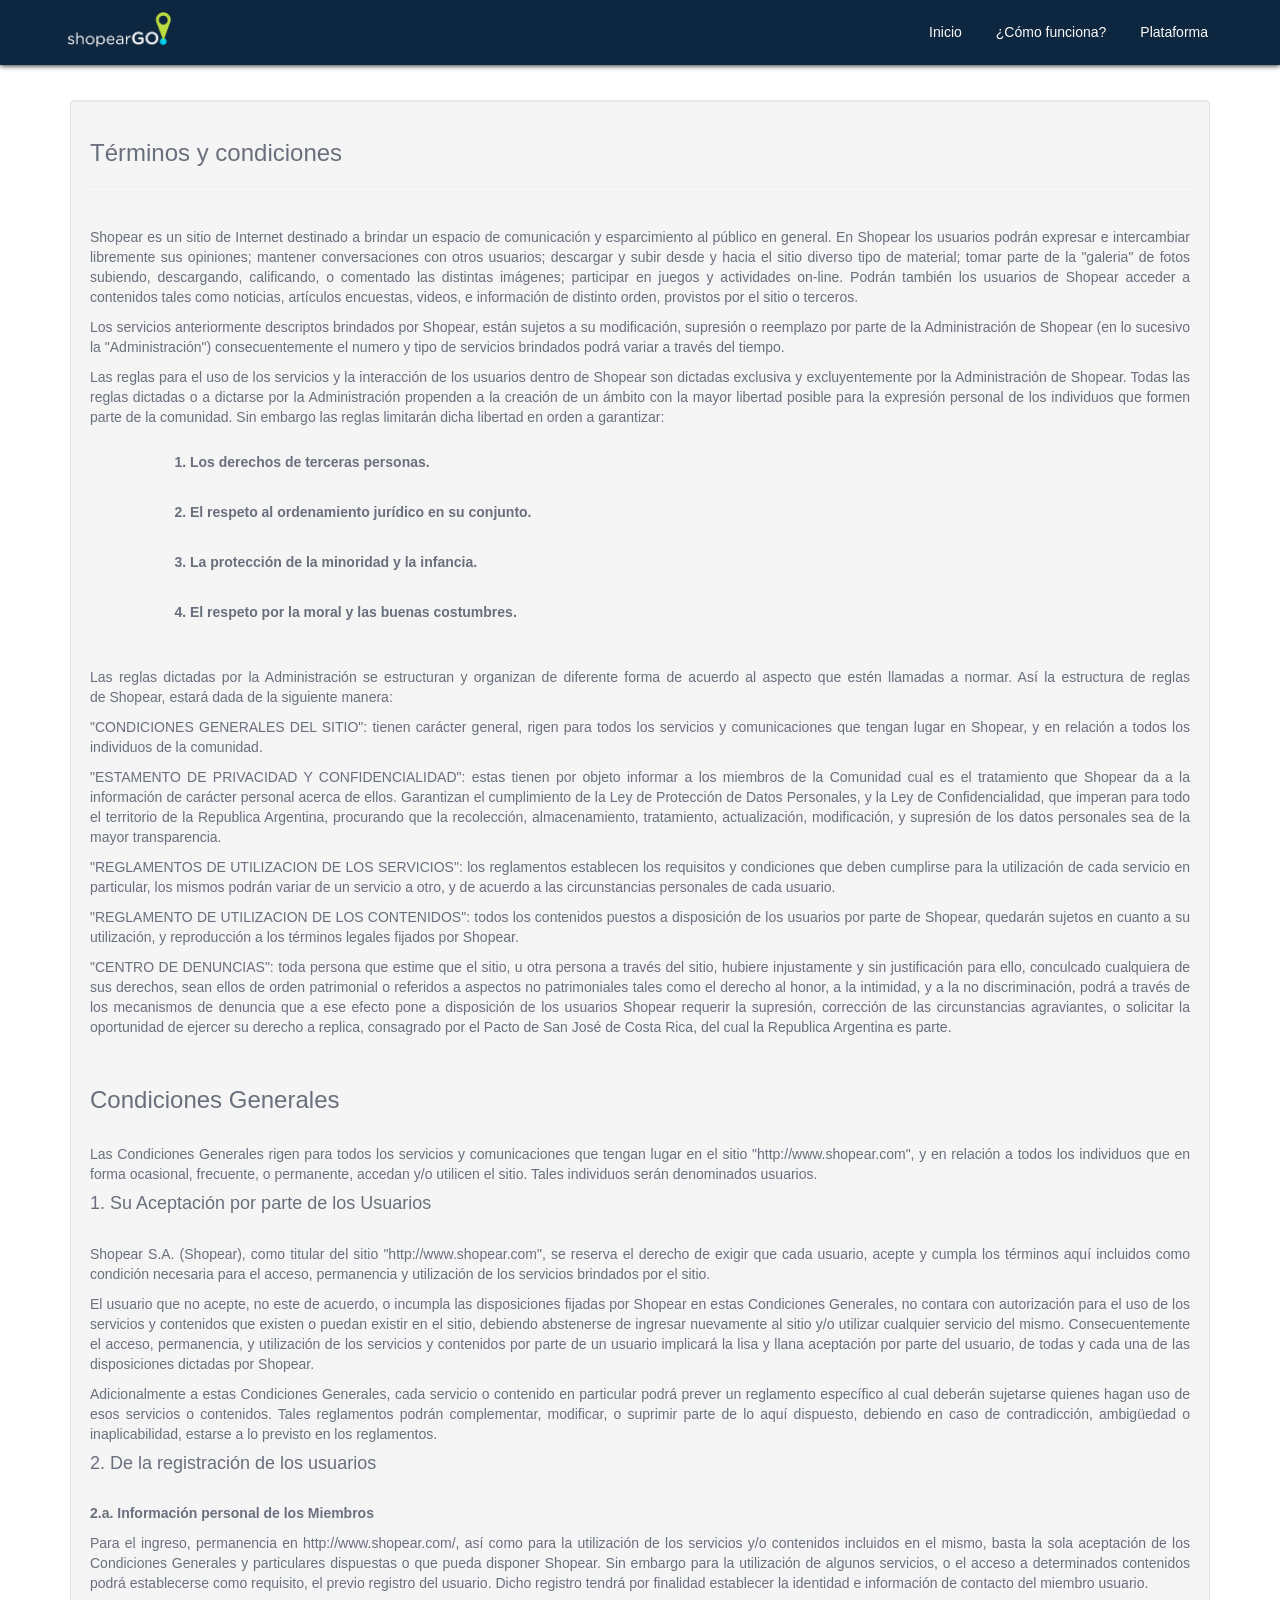
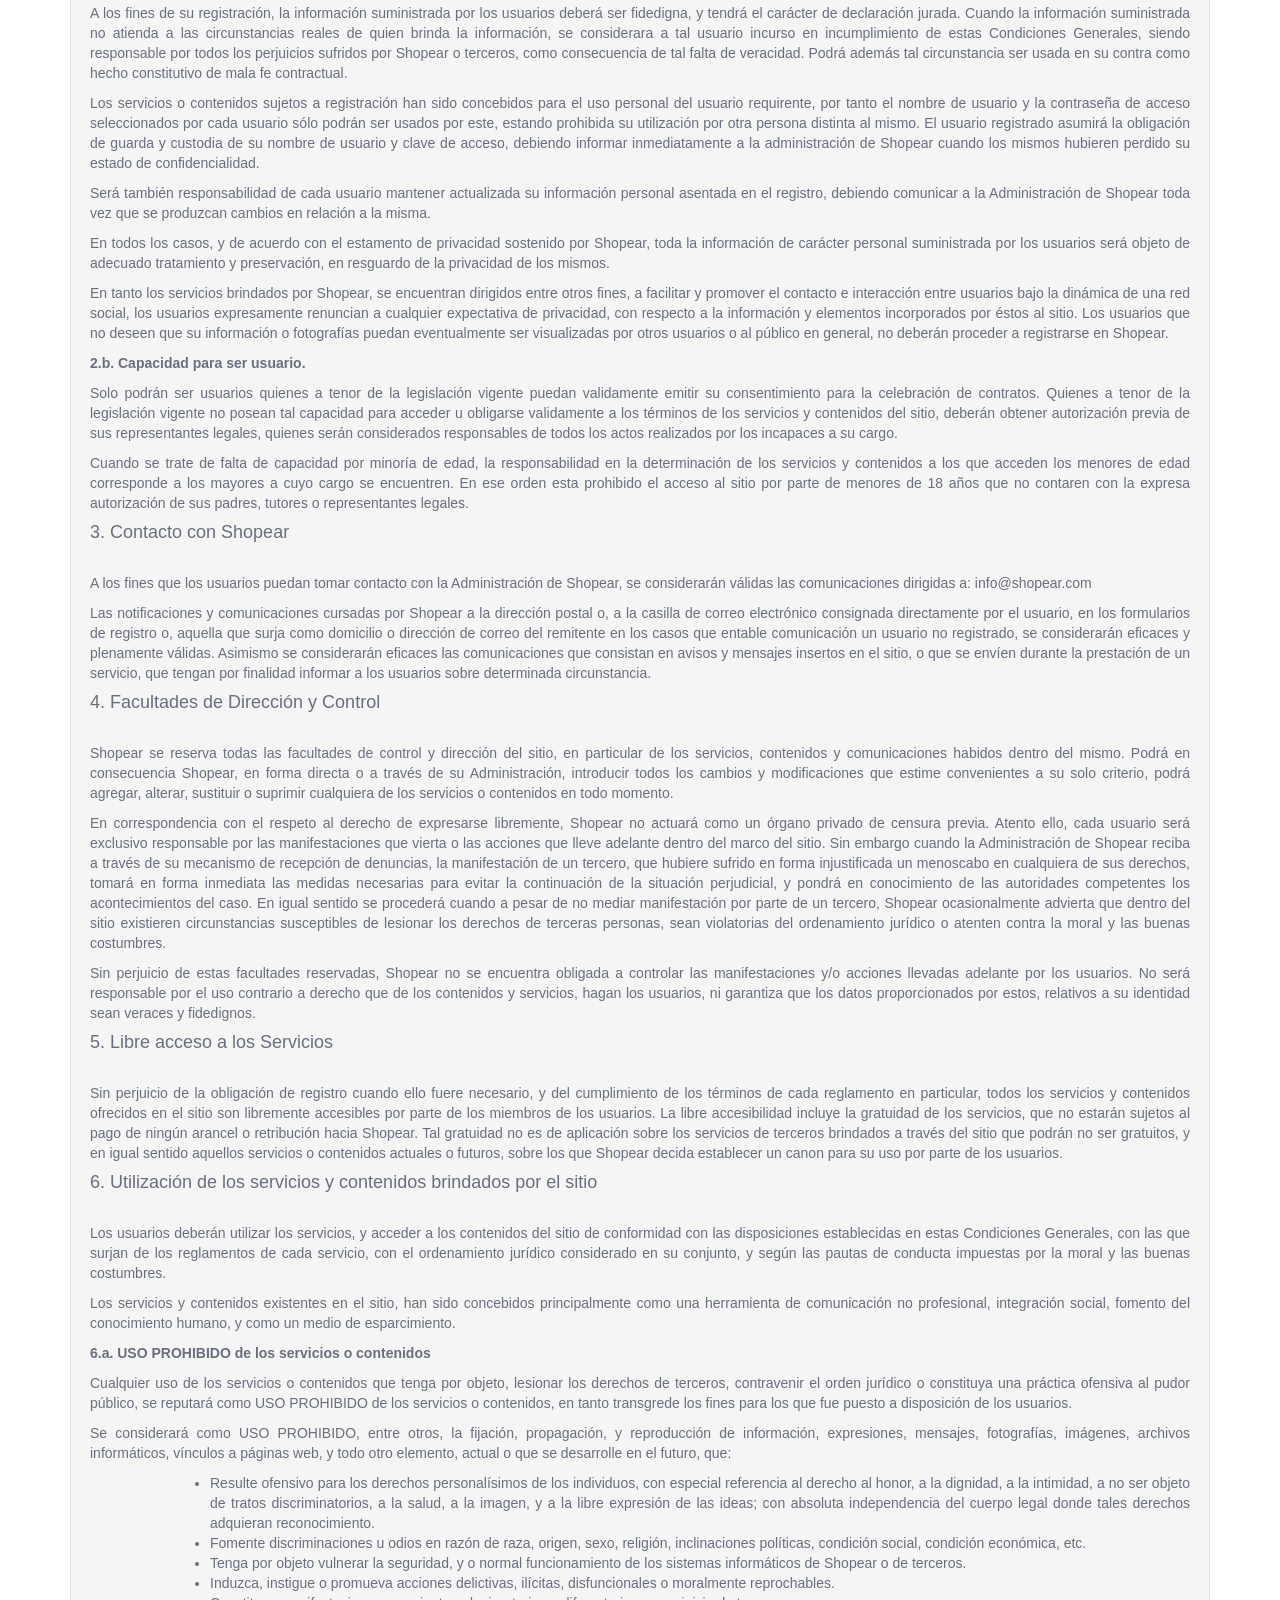
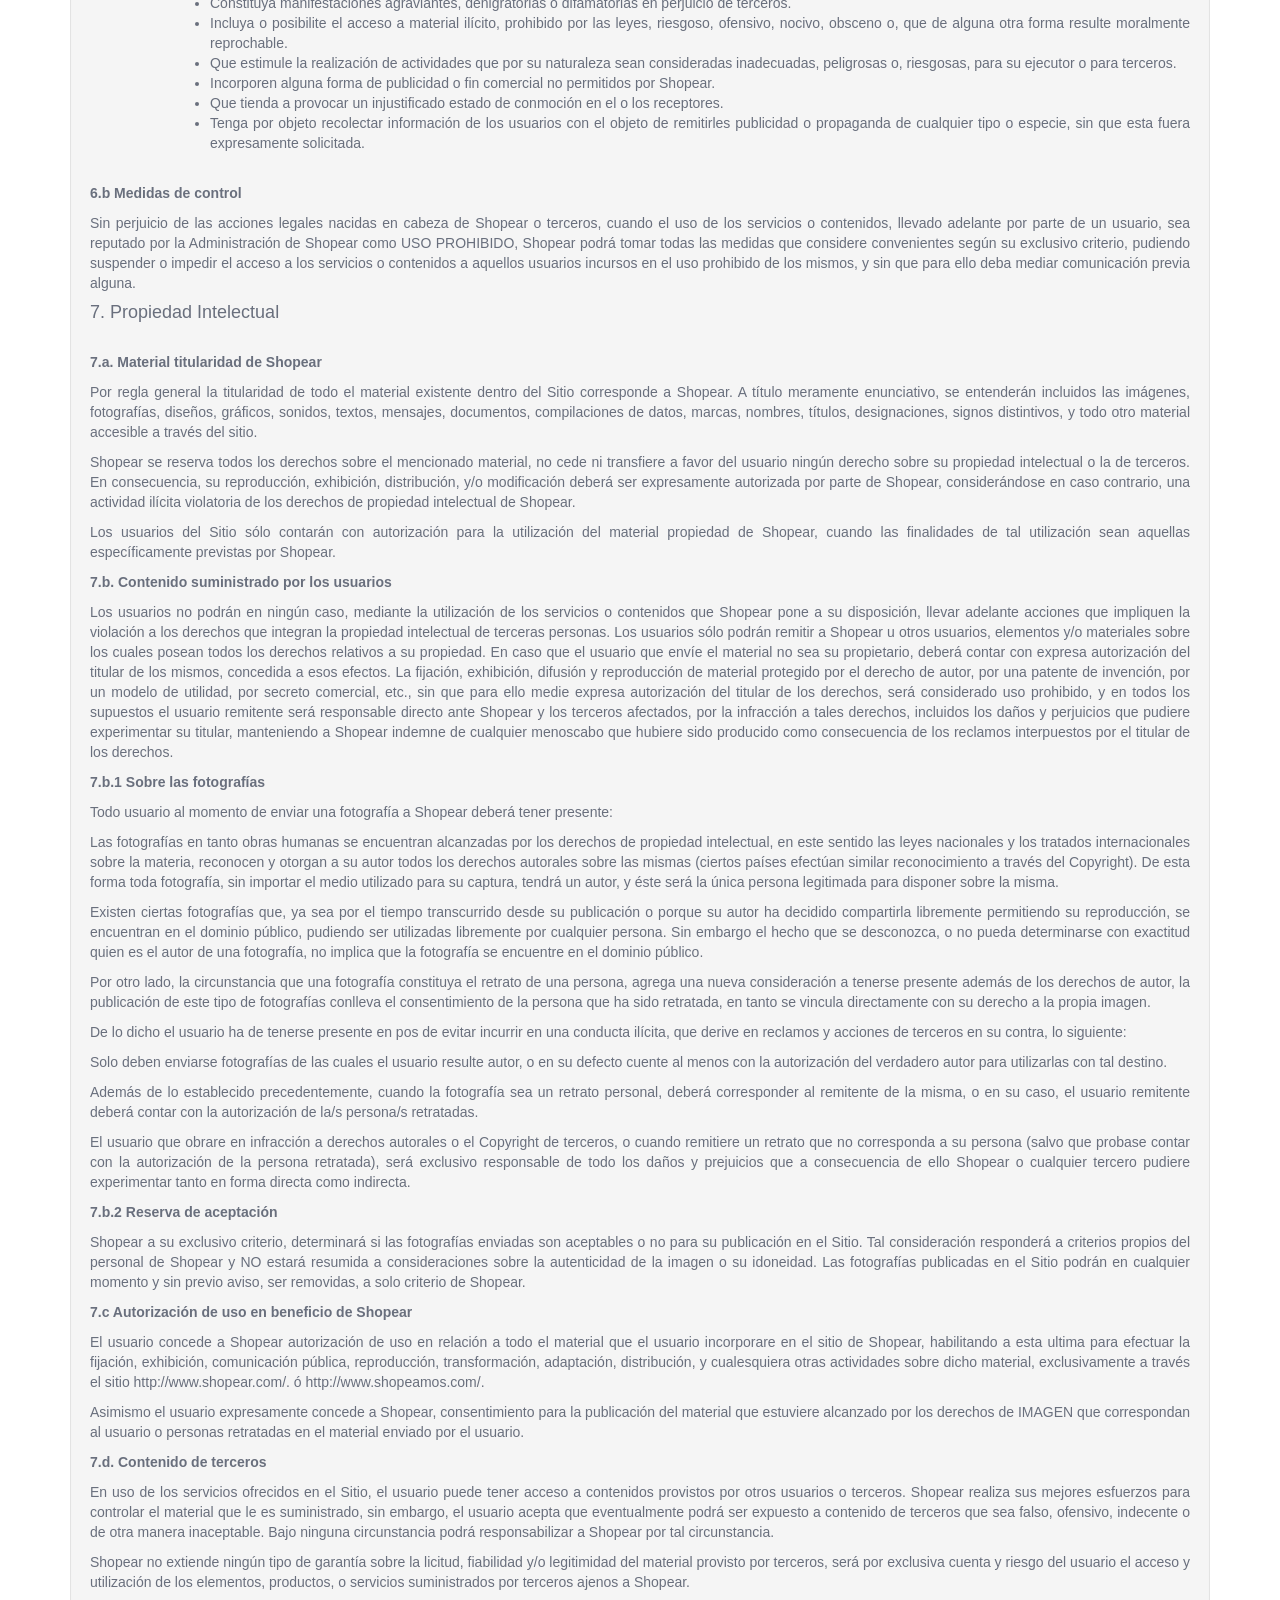
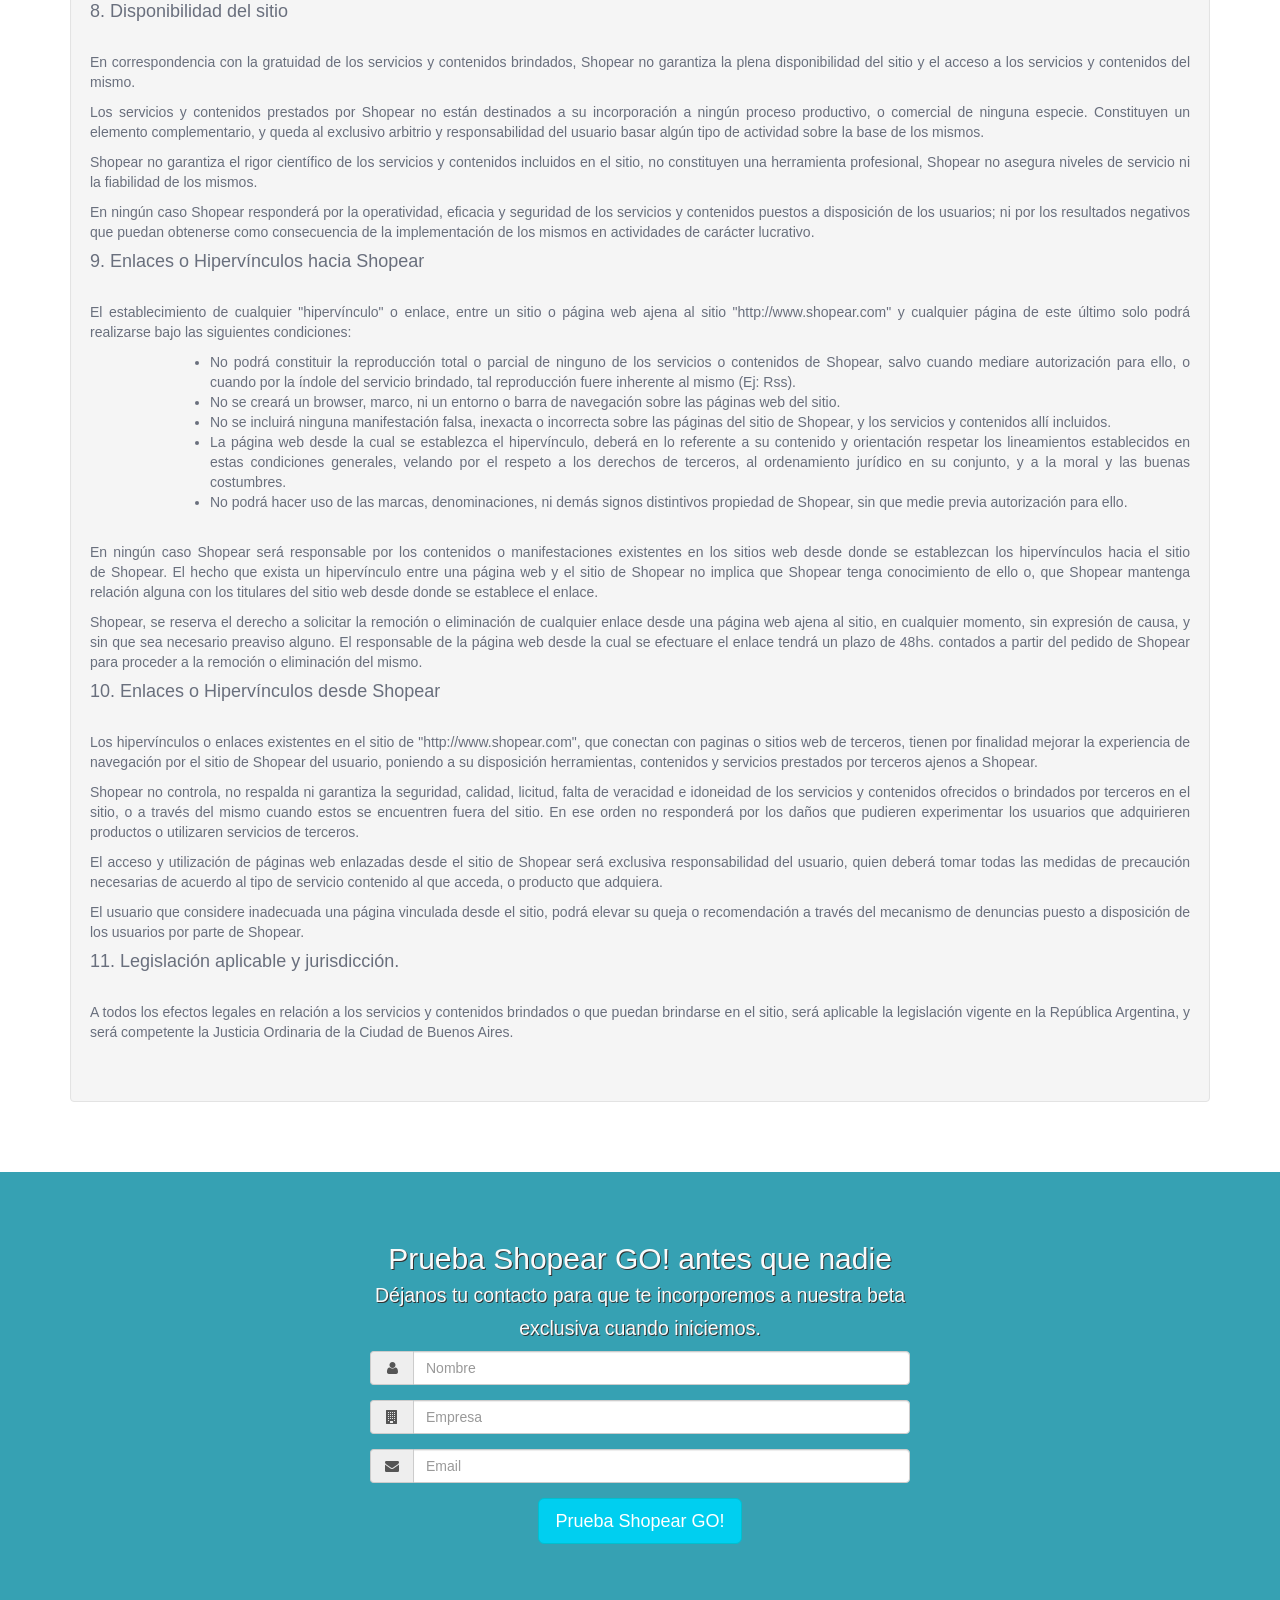
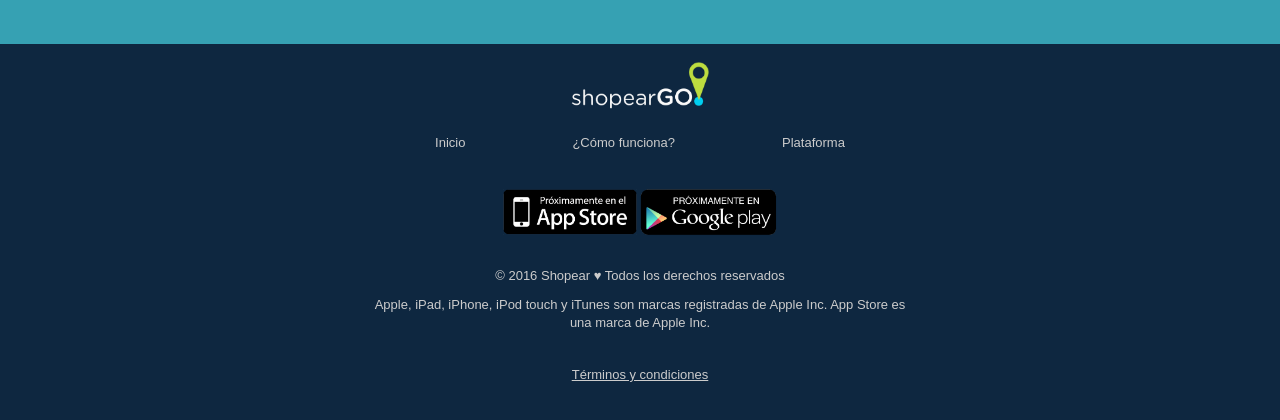
<file: terminos.html>
<!DOCTYPE html>
<html ng-app="ShopearGo">
	<head>
		<title>ShopearGo</title>

		<meta charset="utf-8">

		<meta name="description" content="">

		<meta name="viewport" content="width=device-width, initial-scale=1, maximum-scale=1, user-scalable=0">

		<link rel="stylesheet" type="text/css" href="css/vendor/bootstrap.min.css">
		<link rel="stylesheet" type="text/css" href="css/vendor/font-awesome.min.css">
		<link rel="stylesheet" type="text/css" href="css/style.css">
	</head>

	<body ng-cloak ng-controller="MainCtrl" class="text-justify">

		<nav class="navbar navbar-fixed-top navbar-shopear">
			<div class="container">
				<div class="navbar-header">
					<button type="button" class="navbar-toggle collapsed" data-toggle="collapse" data-target="#navigation"><i class="fa fa-navicon fa-lg"></i>
					</button>
					<a class="navbar-brand brand-shopear" href="index">
						<img height="36" src="assets/img/grafs/shopear-GO-white.png">
					</a>
				</div>
				<div class="collapse navbar-collapse" id="navigation">
					<ul class="nav navbar-nav navbar-right">
						<li><a href="index">
		        			<span>Inicio</span>
	        			</a></li>
		        		<li><a href="como-funciona">
		        			<span>¿Cómo funciona?</span>
	        			</a></li>
	        			<li><a href="plataforma">
		        			<span>Plataforma</span>
	        			</a></li>
		        		<!--<li><a href="#">
		        			<span>Preguntas Frecuentes</span>
	        			</a></li>
	        			<li class="li-download"><a href="#">
		        			<span>DESCARGAR</span>
	        			</a></li>-->
		        	</ul>
	    		</div>
    		</div>
		</nav>

<section class="container-fluid">
	<div class="section-separator"></div>
	<div class="container">
		<div class="well">

		<h3>Términos y condiciones</h3>
		<hr><br>

		<p>Shopear es un sitio de Internet destinado a brindar un espacio de comunicación y esparcimiento al público en general. En Shopear los usuarios podrán expresar e intercambiar libremente sus opiniones; mantener conversaciones con otros usuarios; descargar y subir desde y hacia el sitio diverso tipo de material; tomar parte de la "galeria" de fotos subiendo, descargando, calificando, o comentado las distintas imágenes; participar en juegos y actividades on-line. Podrán también los usuarios de Shopear acceder a contenidos tales como noticias, artículos encuestas, videos, e información de distinto orden, provistos por el sitio o terceros.</p>

		<p>Los servicios anteriormente descriptos brindados por Shopear, están sujetos a su modificación, supresión o reemplazo por parte de la Administración de Shopear (en lo sucesivo la "Administración") consecuentemente el numero y tipo de servicios brindados podrá variar a través del tiempo.</p>

		<p>Las reglas para el uso de los servicios y la interacción de los usuarios dentro de Shopear son dictadas exclusiva y excluyentemente por la Administración de Shopear. Todas las reglas dictadas o a dictarse por la Administración propenden a la creación de un ámbito con la mayor libertad posible para la expresión personal de los individuos que formen parte de la comunidad. Sin embargo las reglas limitarán dicha libertad en orden a garantizar:</p>

		        <ol style="margin-left:60px;line-height:50px;font-weight:bold">
		          <li>Los derechos de terceras personas.</li>
		          <li>El respeto al ordenamiento jurídico en su conjunto.</li>
		          <li>La protección de la minoridad y la infancia.</li>
		          <li>El respeto por la moral y las buenas costumbres.</li>
		        </ol>
		<br>
		        
		<p>Las reglas dictadas por la Administración se estructuran y organizan de diferente forma de acuerdo al aspecto que estén llamadas a normar. Así la estructura de reglas de&nbsp;Shopear, estará dada de la siguiente manera:</p>
		<p>"CONDICIONES GENERALES DEL SITIO":&nbsp;tienen carácter general, rigen para todos los servicios y comunicaciones que tengan lugar en Shopear, y en relación a todos los individuos de la comunidad.</p>
		<p>"ESTAMENTO DE PRIVACIDAD Y CONFIDENCIALIDAD":&nbsp;estas tienen por objeto informar a los miembros de la Comunidad cual es el tratamiento que Shopear da a la información de carácter personal acerca de ellos. Garantizan el cumplimiento de la Ley de Protección de Datos Personales, y la Ley de Confidencialidad, que imperan para todo el territorio de la Republica Argentina, procurando que la recolección, almacenamiento, tratamiento, actualización, modificación, y supresión de los datos personales sea de la mayor transparencia.</p>
		<p>"REGLAMENTOS DE UTILIZACION DE LOS SERVICIOS":&nbsp;los reglamentos establecen los requisitos y condiciones que deben cumplirse para la utilización de cada servicio en particular, los mismos podrán variar de un servicio a otro, y de acuerdo a las circunstancias personales de cada usuario.</p>
		<p>"REGLAMENTO DE UTILIZACION DE LOS CONTENIDOS":&nbsp;todos los contenidos puestos a disposición de los usuarios por parte de Shopear, quedarán sujetos en cuanto a su utilización, y reproducción a los términos legales fijados por Shopear.</p>
		<p>"CENTRO DE DENUNCIAS":&nbsp;toda persona que estime que el sitio, u otra persona a través del sitio, hubiere injustamente y sin justificación para ello, conculcado cualquiera de sus derechos, sean ellos de orden patrimonial o referidos a aspectos no patrimoniales tales como el derecho al honor, a la intimidad, y a la no discriminación, podrá a través de los mecanismos de denuncia que a ese efecto pone a disposición de los usuarios Shopear requerir la supresión, corrección de las circunstancias agraviantes, o solicitar la oportunidad de ejercer su derecho a replica, consagrado por el Pacto de San José de Costa Rica, del cual la Republica Argentina es parte.</p>
		<br>
		<h3>Condiciones Generales</h3><br>
		<p>Las Condiciones Generales rigen para todos los servicios y comunicaciones que tengan lugar en el sitio "http://www.shopear.com", y en relación a todos los individuos que en forma ocasional, frecuente, o permanente, accedan y/o utilicen el sitio. Tales individuos serán denominados usuarios.</p>
		<h4>1. Su Aceptación por parte de los Usuarios</h4><br>
		<p>Shopear S.A. (Shopear), como titular del sitio "http://www.shopear.com", se reserva el derecho de exigir que cada usuario, acepte y cumpla los términos aquí incluidos como condición necesaria para el acceso, permanencia y utilización de los servicios brindados por el sitio.</p>
		<p>El usuario que no acepte, no este de acuerdo, o incumpla las disposiciones fijadas por Shopear en estas Condiciones Generales, no contara con autorización para el uso de los servicios y contenidos que existen o puedan existir en el sitio, debiendo abstenerse de ingresar nuevamente al sitio y/o utilizar cualquier servicio del mismo. Consecuentemente el acceso, permanencia, y utilización de los servicios y contenidos por parte de un usuario implicará la lisa y llana aceptación por parte del usuario, de todas y cada una de las disposiciones dictadas por Shopear.</p>
		<p>Adicionalmente a estas Condiciones Generales, cada servicio o contenido en particular podrá prever un reglamento específico al cual deberán sujetarse quienes hagan uso de esos servicios o contenidos. Tales reglamentos podrán complementar, modificar, o suprimir parte de lo aquí dispuesto, debiendo en caso de contradicción, ambigüedad o inaplicabilidad, estarse a lo previsto en los reglamentos.</p>
		<h4>2. De la registración de los usuarios</h4><br>
		<p><b>2.a. Información personal de los Miembros</b></p>
		<p>Para el ingreso, permanencia en&nbsp;<a href="http://www.shopear.com/">http://www.shopear.com/</a>, así como para la utilización de los servicios y/o contenidos incluidos en el mismo, basta la sola aceptación de los Condiciones Generales y particulares dispuestas o que pueda disponer Shopear. Sin embargo para la utilización de algunos servicios, o el acceso a determinados contenidos podrá establecerse como requisito, el previo registro del usuario. Dicho registro tendrá por finalidad establecer la identidad e información de contacto del miembro usuario.</p>
		<p>A los fines de su registración, la información suministrada por los usuarios deberá ser fidedigna, y tendrá el carácter de declaración jurada. Cuando la información suministrada no atienda a las circunstancias reales de quien brinda la información, se considerara a tal usuario incurso en incumplimiento de estas Condiciones Generales, siendo responsable por todos los perjuicios sufridos por Shopear o terceros, como consecuencia de tal falta de veracidad. Podrá además tal circunstancia ser usada en su contra como hecho constitutivo de mala fe contractual.</p>
		<p>Los servicios o contenidos sujetos a registración han sido concebidos para el uso personal del usuario requirente, por tanto el nombre de usuario y la contraseña de acceso seleccionados por cada usuario sólo podrán ser usados por este, estando prohibida su utilización por otra persona distinta al mismo. El usuario registrado asumirá la obligación de guarda y custodia de su nombre de usuario y clave de acceso, debiendo informar inmediatamente a la administración de Shopear cuando los mismos hubieren perdido su estado de confidencialidad.</p>
		<p>Será también responsabilidad de cada usuario mantener actualizada su información personal asentada en el registro, debiendo comunicar a la Administración de Shopear toda vez que se produzcan cambios en relación a la misma.</p>
		<p>En todos los casos, y de acuerdo con el estamento de privacidad sostenido por Shopear, toda la información de carácter personal suministrada por los usuarios será objeto de adecuado tratamiento y preservación, en resguardo de la privacidad de los mismos.</p>
		<p>En tanto los servicios brindados por Shopear, se encuentran dirigidos entre otros fines, a facilitar y promover el contacto e interacción entre usuarios bajo la dinámica de una red social, los usuarios expresamente renuncian a cualquier expectativa de privacidad, con respecto a la información y elementos incorporados por éstos al sitio. Los usuarios que no deseen que su información o fotografías puedan eventualmente ser visualizadas por otros usuarios o al público en general, no deberán proceder a registrarse en Shopear.</p>
		<p><b>2.b. Capacidad para ser usuario.</b></p>
		<p>Solo podrán ser usuarios quienes a tenor de la legislación vigente puedan validamente emitir su consentimiento para la celebración de contratos. Quienes a tenor de la legislación vigente no posean tal capacidad para acceder u obligarse validamente a los términos de los servicios y contenidos del sitio, deberán obtener autorización previa de sus representantes legales, quienes serán considerados responsables de todos los actos realizados por los incapaces a su cargo.</p>
		<p>Cuando se trate de falta de capacidad por minoría de edad, la responsabilidad en la determinación de los servicios y contenidos a los que acceden los menores de edad corresponde a los mayores a cuyo cargo se encuentren. En ese orden esta prohibido el acceso al sitio por parte de menores de 18 años que no contaren con la expresa autorización de sus padres, tutores o representantes legales.</p>
		<h4>3. Contacto con Shopear</h4><br>
		<p>A los fines que los usuarios puedan tomar contacto con la Administración de Shopear, se considerarán válidas las comunicaciones dirigidas a:&nbsp;<a href="mailto:info@shopear.com">info@shopear.com</a></p>
		<p>Las notificaciones y comunicaciones cursadas por Shopear a la dirección postal o, a la casilla de correo electrónico consignada directamente por el usuario, en los formularios de registro o, aquella que surja como domicilio o dirección de correo del remitente en los casos que entable comunicación un usuario no registrado, se considerarán eficaces y plenamente válidas. Asimismo se considerarán eficaces las comunicaciones que consistan en avisos y mensajes insertos en el sitio, o que se envíen durante la prestación de un servicio, que tengan por finalidad informar a los usuarios sobre determinada circunstancia.</p>
		<h4>4. Facultades de Dirección y Control</h4><br>
		<p>Shopear se reserva todas las facultades de control y dirección del sitio, en particular de los servicios, contenidos y comunicaciones habidos dentro del mismo. Podrá en consecuencia Shopear, en forma directa o a través de su Administración, introducir todos los cambios y modificaciones que estime convenientes a su solo criterio, podrá agregar, alterar, sustituir o suprimir cualquiera de los servicios o contenidos en todo momento.</p>
		<p>En correspondencia con el respeto al derecho de expresarse libremente, Shopear no actuará como un órgano privado de censura previa. Atento ello, cada usuario será exclusivo responsable por las manifestaciones que vierta o las acciones que lleve adelante dentro del marco del sitio. Sin embargo cuando la Administración de Shopear reciba a través de su mecanismo de recepción de denuncias, la manifestación de un tercero, que hubiere sufrido en forma injustificada un menoscabo en cualquiera de sus derechos, tomará en forma inmediata las medidas necesarias para evitar la continuación de la situación perjudicial, y pondrá en conocimiento de las autoridades competentes los acontecimientos del caso. En igual sentido se procederá cuando a pesar de no mediar manifestación por parte de un tercero, Shopear ocasionalmente advierta que dentro del sitio existieren circunstancias susceptibles de lesionar los derechos de terceras personas, sean violatorias del ordenamiento jurídico o atenten contra la moral y las buenas costumbres.</p>
		<p>Sin perjuicio de estas facultades reservadas, Shopear no se encuentra obligada a controlar las manifestaciones y/o acciones llevadas adelante por los usuarios. No será responsable por el uso contrario a derecho que de los contenidos y servicios, hagan los usuarios, ni garantiza que los datos proporcionados por estos, relativos a su identidad sean veraces y fidedignos.</p>
		<h4>5. Libre acceso a los Servicios</h4><br>
		<p>Sin perjuicio de la obligación de registro cuando ello fuere necesario, y del cumplimiento de los términos de cada reglamento en particular, todos los servicios y contenidos ofrecidos en el sitio son libremente accesibles por parte de los miembros de los usuarios. La libre accesibilidad incluye la gratuidad de los servicios, que no estarán sujetos al pago de ningún arancel o retribución hacia Shopear. Tal gratuidad no es de aplicación sobre los servicios de terceros brindados a través del sitio que podrán no ser gratuitos, y en igual sentido aquellos servicios o contenidos actuales o futuros, sobre los que Shopear decida establecer un canon para su uso por parte de los usuarios.</p>
		<h4>6. Utilización de los servicios y contenidos brindados por el sitio</h4><br>
		<p>Los usuarios deberán utilizar los servicios, y acceder a los contenidos del sitio de conformidad con las disposiciones establecidas en estas Condiciones Generales, con las que surjan de los reglamentos de cada servicio, con el ordenamiento jurídico considerado en su conjunto, y según las pautas de conducta impuestas por la moral y las buenas costumbres.</p>
		<p>Los servicios y contenidos existentes en el sitio, han sido concebidos principalmente como una herramienta de comunicación no profesional, integración social, fomento del conocimiento humano, y como un medio de esparcimiento.</p>
		<p><strong>6.a. USO PROHIBIDO de los servicios o contenidos</strong></p>
		<p>Cualquier uso de los servicios o contenidos que tenga por objeto, lesionar los derechos de terceros, contravenir el orden jurídico o constituya una práctica ofensiva al pudor público, se reputará como USO PROHIBIDO de los servicios o contenidos, en tanto transgrede los fines para los que fue puesto a disposición de los usuarios.</p>
		<p>Se considerará como USO PROHIBIDO, entre otros, la fijación, propagación, y reproducción de información, expresiones, mensajes, fotografías, imágenes, archivos informáticos, vínculos a páginas web, y todo otro elemento, actual o que se desarrolle en el futuro, que:</p>
		<ul style="margin-left:80px">
		  <li>Resulte ofensivo para los derechos personalísimos de los individuos, con especial referencia al derecho al honor, a la dignidad, a la intimidad, a no ser objeto de tratos discriminatorios, a la salud, a la imagen, y a la libre expresión de las ideas; con absoluta independencia del cuerpo legal donde tales derechos adquieran reconocimiento.</li>
		  <li>Fomente discriminaciones u odios en razón de raza, origen, sexo, religión, inclinaciones políticas, condición social, condición económica, etc.</li>
		  <li>Tenga por objeto vulnerar la seguridad, y o normal funcionamiento de los sistemas informáticos de Shopear o de terceros.</li>
		  <li>Induzca, instigue o promueva acciones delictivas, ilícitas, disfuncionales o moralmente reprochables.</li>
		  <li>Constituya manifestaciones agraviantes, denigratorias o difamatorias en perjuicio de terceros.</li>
		  <li>Incluya o posibilite el acceso a material ilícito, prohibido por las leyes, riesgoso, ofensivo, nocivo, obsceno o, que de alguna otra forma resulte moralmente reprochable.</li>
		  <li>Que estimule la realización de actividades que por su naturaleza sean consideradas inadecuadas, peligrosas o, riesgosas, para su ejecutor o para terceros.</li>
		  <li>Incorporen alguna forma de publicidad o fin comercial no permitidos por Shopear.</li>
		  <li>Que tienda a provocar un injustificado estado de conmoción en el o los receptores.</li>
		  <li>Tenga por objeto recolectar información de los usuarios con el objeto de remitirles publicidad o propaganda de cualquier tipo o especie, sin que esta fuera expresamente solicitada.</li>
		</ul><br>
		<p><strong>6.b Medidas de control</strong></p>
		<p>Sin perjuicio de las acciones legales nacidas en cabeza de Shopear o terceros, cuando el uso de los servicios o contenidos, llevado adelante por parte de un usuario, sea reputado por la Administración de Shopear como USO PROHIBIDO, Shopear podrá tomar todas las medidas que considere convenientes según su exclusivo criterio, pudiendo suspender o impedir el acceso a los servicios o contenidos a aquellos usuarios incursos en el uso prohibido de los mismos, y sin que para ello deba mediar comunicación previa alguna.</p>
		<h4>7. Propiedad Intelectual</h4><br>
		<p><strong>7.a. Material titularidad de Shopear</strong></p>
		<p>Por regla general la titularidad de todo el material existente dentro del Sitio corresponde a&nbsp;Shopear. A título meramente enunciativo, se entenderán incluidos las imágenes, fotografías, diseños, gráficos, sonidos, textos, mensajes, documentos, compilaciones de datos, marcas, nombres, títulos, designaciones, signos distintivos, y todo otro material accesible a través del sitio.</p>
		<p>Shopear&nbsp;se reserva todos los derechos sobre el mencionado material, no cede ni transfiere a favor del usuario ningún derecho sobre su propiedad intelectual o la de terceros. En consecuencia, su reproducción, exhibición, distribución, y/o modificación deberá ser expresamente autorizada por parte de&nbsp;Shopear, considerándose en caso contrario, una actividad ilícita violatoria de los derechos de propiedad intelectual de Shopear.</p>
		<p>Los usuarios del Sitio sólo contarán con autorización para la utilización del material propiedad de&nbsp;Shopear, cuando las finalidades de tal utilización sean aquellas específicamente previstas por&nbsp;Shopear.</p>
		<p><strong>7.b. Contenido suministrado por los usuarios</strong></p>
		<p>Los usuarios no podrán en ningún caso, mediante la utilización de los servicios o contenidos que Shopear pone a su disposición, llevar adelante acciones que impliquen la violación a los derechos que integran la propiedad intelectual de terceras personas. Los usuarios sólo podrán remitir a Shopear u otros usuarios, elementos y/o materiales sobre los cuales posean todos los derechos relativos a su propiedad. En caso que el usuario que envíe el material no sea su propietario, deberá contar con expresa autorización del titular de los mismos, concedida a esos efectos. La fijación, exhibición, difusión y reproducción de material protegido por el derecho de autor, por una patente de invención, por un modelo de utilidad, por secreto comercial, etc., sin que para ello medie expresa autorización del titular de los derechos, será considerado uso prohibido, y en todos los supuestos el usuario remitente será responsable directo ante Shopear y los terceros afectados, por la infracción a tales derechos, incluidos los daños y perjuicios que pudiere experimentar su titular, manteniendo a Shopear indemne de cualquier menoscabo que hubiere sido producido como consecuencia de los reclamos interpuestos por el titular de los derechos.</p>
		<p><strong>7.b.1 Sobre las fotografías</strong></p>
		<p>Todo usuario al momento de enviar una fotografía a&nbsp;Shopear&nbsp;deberá tener presente:</p>
		<p>Las fotografías en tanto obras humanas se encuentran alcanzadas por los derechos de propiedad intelectual, en este sentido las leyes nacionales y los tratados internacionales sobre la materia, reconocen y otorgan a su autor todos los derechos autorales sobre las mismas (ciertos países efectúan similar reconocimiento a través del Copyright). De esta forma toda fotografía, sin importar el medio utilizado para su captura, tendrá un autor, y éste será la única persona legitimada para disponer sobre la misma.</p>
		<p>Existen ciertas fotografías que, ya sea por el tiempo transcurrido desde su publicación o porque su autor ha decidido compartirla libremente permitiendo su reproducción, se encuentran en el dominio público, pudiendo ser utilizadas libremente por cualquier persona. Sin embargo el hecho que se desconozca, o no pueda determinarse con exactitud quien es el autor de una fotografía, no implica que la fotografía se encuentre en el dominio público.</p>
		<p>Por otro lado, la circunstancia que una fotografía constituya el retrato de una persona, agrega una nueva consideración a tenerse presente además de los derechos de autor, la publicación de este tipo de fotografías conlleva el consentimiento de la persona que ha sido retratada, en tanto se vincula directamente con su derecho a la propia imagen.</p>
		<p>De lo dicho el usuario ha de tenerse presente en pos de evitar incurrir en una conducta ilícita, que derive en reclamos y acciones de terceros en su contra, lo siguiente:</p>
		<p>Solo deben enviarse fotografías de las cuales el usuario resulte autor, o en su defecto cuente al menos con la autorización del verdadero autor para utilizarlas con tal destino.</p>
		<p>Además de lo establecido precedentemente, cuando la fotografía sea un retrato personal, deberá corresponder al remitente de la misma, o en su caso, el usuario remitente deberá contar con la autorización de la/s persona/s retratadas.</p>
		<p>El usuario que obrare en infracción a derechos autorales o el Copyright de terceros, o cuando remitiere un retrato que no corresponda a su persona (salvo que probase contar con la autorización de la persona retratada), será exclusivo responsable de todo los daños y prejuicios que a consecuencia de ello&nbsp;Shopear&nbsp;o cualquier tercero pudiere experimentar tanto en forma directa como indirecta.</p>
		<p><strong>7.b.2 Reserva de aceptación</strong></p>
		<p>Shopear a su exclusivo criterio, determinará si las fotografías enviadas son aceptables o no para su publicación en el Sitio. Tal consideración responderá a criterios propios del personal de Shopear y NO estará resumida a consideraciones sobre la autenticidad de la imagen o su idoneidad. Las fotografías publicadas en el Sitio podrán en cualquier momento y sin previo aviso, ser removidas, a solo criterio de&nbsp;Shopear.</p>
		<p><strong>7.c Autorización de uso en beneficio de Shopear</strong></p>
		<p>El usuario concede a Shopear&nbsp;autorización de uso en relación a todo el material que el usuario incorporare en el sitio de&nbsp;Shopear, habilitando a esta ultima para efectuar la fijación, exhibición, comunicación pública, reproducción, transformación, adaptación, distribución, y cualesquiera otras actividades sobre dicho material, exclusivamente a través el sitio&nbsp;<a href="http://www.shopear.com/">http://www.shopear.com/.</a> ó <a href="http://www.shopeamos.com/">http://www.shopeamos.com/.</a></p>
		<p>Asimismo el usuario expresamente concede a&nbsp;Shopear, consentimiento para la publicación del material que estuviere alcanzado por los derechos de IMAGEN que correspondan al usuario o personas retratadas en el material enviado por el usuario.</p>
		<p><strong>7.d. Contenido de terceros</strong></p>
		<p>En uso de los servicios ofrecidos en el Sitio, el usuario puede tener acceso a contenidos provistos por otros usuarios o terceros.&nbsp;Shopear realiza sus mejores esfuerzos para controlar el material que le es suministrado, sin embargo, el usuario acepta que eventualmente podrá ser expuesto a contenido de terceros que sea falso, ofensivo, indecente o de otra manera inaceptable. Bajo ninguna circunstancia podrá responsabilizar a&nbsp;Shopear&nbsp;por tal circunstancia.</p>
		<p>Shopear&nbsp;no extiende ningún tipo de garantía sobre la licitud, fiabilidad y/o legitimidad del material provisto por terceros, será por exclusiva cuenta y riesgo del usuario el acceso y utilización de los elementos, productos, o servicios suministrados por terceros ajenos a&nbsp;Shopear.</p>
		<h4>8. Disponibilidad del sitio</h4><br>
		<p>En correspondencia con la gratuidad de los servicios y contenidos brindados,&nbsp;Shopear&nbsp;no garantiza la plena disponibilidad del sitio y el acceso a los servicios y contenidos del mismo.</p>
		<p>Los servicios y contenidos prestados por&nbsp;Shopear&nbsp;no están destinados a su incorporación a ningún proceso productivo, o comercial de ninguna especie. Constituyen un elemento complementario, y queda al exclusivo arbitrio y responsabilidad del usuario basar algún tipo de actividad sobre la base de los mismos.</p>
		<p>Shopear&nbsp;no garantiza el rigor científico de los servicios y contenidos incluidos en el sitio, no constituyen una herramienta profesional, Shopear&nbsp;no asegura niveles de servicio ni la fiabilidad de los mismos.</p>
		<p>En ningún caso&nbsp;Shopear&nbsp;responderá por la operatividad, eficacia y seguridad de los servicios y contenidos puestos a disposición de los usuarios; ni por los resultados negativos que puedan obtenerse como consecuencia de la implementación de los mismos en actividades de carácter lucrativo.</p>
		<h4>9. Enlaces o Hipervínculos hacia Shopear</h4><br>
		<p>El establecimiento de cualquier "hipervínculo" o enlace, entre un sitio o página web ajena al sitio "<a href="http://www.shopear.com/">http://www.shopear.com</a>" y cualquier página de este último solo podrá realizarse bajo las siguientes condiciones:</p>
		<ul style="margin-left:80px">
		  <li>No podrá constituir la reproducción total o parcial de ninguno de los servicios o contenidos de&nbsp;Shopear, salvo cuando mediare autorización para ello, o cuando por la índole del servicio brindado, tal reproducción fuere inherente al mismo (Ej: Rss).</li>
		  <li>No se creará un browser, marco, ni un entorno o barra de navegación sobre las páginas web del sitio.</li>
		  <li>No se incluirá ninguna manifestación falsa, inexacta o incorrecta sobre las páginas del sitio de&nbsp;Shopear, y los servicios y contenidos allí incluidos.</li>
		  <li>La página web desde la cual se establezca el hipervínculo, deberá en lo referente a su contenido y orientación respetar los lineamientos establecidos en estas condiciones generales, velando por el respeto a los derechos de terceros, al ordenamiento jurídico en su conjunto, y a la moral y las buenas costumbres.</li>
		  <li>No podrá hacer uso de las marcas, denominaciones, ni demás signos distintivos propiedad de&nbsp;Shopear, sin que medie previa autorización para ello.</li>
		</ul><br>
		<p>En ningún caso&nbsp;Shopear&nbsp;será responsable por los contenidos o manifestaciones existentes en los sitios web desde donde se establezcan los hipervínculos hacia el sitio de&nbsp;Shopear. El hecho que exista un hipervínculo entre una página web y el sitio de&nbsp;Shopear&nbsp;no implica que Shopear&nbsp;tenga conocimiento de ello o, que&nbsp;Shopear&nbsp;mantenga relación alguna con los titulares del sitio web desde donde se establece el enlace.</p>
		<p>Shopear, se reserva el derecho a solicitar la remoción o eliminación de cualquier enlace desde una página web ajena al sitio, en cualquier momento, sin expresión de causa, y sin que sea necesario preaviso alguno. El responsable de la página web desde la cual se efectuare el enlace tendrá un plazo de 48hs. contados a partir del pedido de Shopear para proceder a la remoción o eliminación del mismo.</p>
		<h4>10. Enlaces o Hipervínculos desde Shopear</h4><br>
		<p>Los hipervínculos o enlaces existentes en el sitio de "<a href="http://www.shopear.com/">http://www.shopear.com</a>", que conectan con paginas o sitios web de terceros, tienen por finalidad mejorar la experiencia de navegación por el sitio de&nbsp;Shopear&nbsp;del usuario, poniendo a su disposición herramientas, contenidos y servicios prestados por terceros ajenos a&nbsp;Shopear.</p>
		<p>Shopear&nbsp;no controla, no respalda ni garantiza la seguridad, calidad, licitud, falta de veracidad e idoneidad de los servicios y contenidos ofrecidos o brindados por terceros en el sitio, o a través del mismo cuando estos se encuentren fuera del sitio. En ese orden no responderá por los daños que pudieren experimentar los usuarios que adquirieren productos o utilizaren servicios de terceros.</p>
		<p>El acceso y utilización de páginas web enlazadas desde el sitio de&nbsp;Shopear&nbsp;será exclusiva responsabilidad del usuario, quien deberá tomar todas las medidas de precaución necesarias de acuerdo al tipo de servicio contenido al que acceda, o producto que adquiera.</p>
		<p>El usuario que considere inadecuada una página vinculada desde el sitio, podrá elevar su queja o recomendación a través del mecanismo de denuncias puesto a disposición de los usuarios por parte de&nbsp;Shopear.</p>
		<h4>11. Legislación aplicable y jurisdicción.</h4><br>
		<p>A todos los efectos legales en relación a los servicios y contenidos brindados o que puedan brindarse en el sitio, será aplicable la legislación vigente en la República Argentina, y será competente la Justicia Ordinaria de la Ciudad de Buenos Aires.</p>
		<p>&nbsp;</p>
	</div>
	</div>
	<div class="navbar-separator"></div>
</section>

<section class="container-fluid how-contact-section" id="contact-section">
			<div class="navbar-separator"></div>
			<div class="container">
				<div class="col-xs-12 col-sm-6 col-sm-offset-3">
					<h2 class="text-center">Prueba Shopear GO! antes que nadie<br><small>Déjanos tu contacto para que te incorporemos a nuestra beta exclusiva cuando iniciemos.</small></h2>
					<form>
						<div class="form-group">
							<div class="input-group">
								<span class="input-group-addon"><i class="fa fa-user fa-fw"></i></span>
								<input required type="text" class="form-control" placeholder="Nombre">
							</div>
						</div>
						<div class="form-group">
							<div class="input-group">
								<span class="input-group-addon"><i class="fa fa-building fa-fw"></i></span>
								<input required type="text" class="form-control" placeholder="Empresa"> 
							</div>
						</div>
						<div class="form-group">
							<div class="input-group">
								<span class="input-group-addon"><i class="fa fa-envelope fa-fw"></i></span>
								<input required type="email" class="form-control" placeholder="Email">
							</div> 
						</div>
						<!--<div class="form-group">
							<textarea required min="4" class="form-control contact-msg" id="comment" name="comment" placeholder="Mensaje"></textarea>
						</div>-->
					</form>
					<button class="btn btn-lg btn-shp-blue center-block">Prueba Shopear GO!</button>
				</div>
			</div>
			<div class="section-separator"></div>
		</section>

		<footer class="page-footer ng-cloak" id="footer" style="display:none">
			<div class="container">
				<br>
				<div class="col-xs-12 col-sm-6 col-sm-offset-3">
					<div class="row">
						<img class="center-block" height="48" src="assets/img/grafs/shopear-GO-white.png">
					</div>
					<br>
					<ul class="nav nav-justified">
						<li><a href="index">
		        			<span>Inicio</span>
	        			</a></li>
		        		<li><a href="como-funciona">
		        			<span>¿Cómo funciona?</span>
	        			</a></li>
	        			<li><a href="plataforma">
		        			<span>Plataforma</span>
	        			</a></li>
		        		<!--<li><a href="#">
		        			<span>FAQ's</span>
	        			</a></li>-->
	        			<!--<li><a href="#">
		        			<span>Contacto</span>
	        			</a></li>-->
		        	</ul>
				</div>
				<div class="row">
					<div class="col-xs-12 text-center">
						<div class="download-wrapper">
							<img src="assets/img/grafs/appStoreSoon.png" height="46"></img>
							<img src="assets/img/grafs/googlePlaySoon.png" height="50"></img>
						</div>
					</div>					
				</div>
				<div class="col-xs-12 col-sm-6 col-sm-offset-3">
					<div class="text-center">
						<p>© 2016 Shopear ♥ Todos los derechos reservados</p>
						<p>Apple, iPad, iPhone, iPod touch y iTunes son marcas registradas de Apple Inc. App Store es una marca de Apple Inc.</p>
					</div>
					<br>
					<ul class="nav nav-justified legal-links">
						<li><a href="terminos">
		        			<span>Términos y condiciones</span>
	        			</a></li>
		        	</ul>
				</div>
			</div>
		</footer>

		<!--Vendor-->
		<script src="js/vendor/jquery-2.1.4.min.js"></script>
		<script src="js/vendor/angular.min.js"></script>
		<script src="js/vendor/angular-route.min.js"></script>
		<script src="js/vendor/angular-resource.min.js"></script>
		<script src="js/vendor/bootstrap.min.js"></script>

		<!--App-->
		<script src="js/app.js"></script>
		<script src="js/app.routes.js"></script>

		<!--Services-->

		<!--Controllers-->
		<script src="js/controllers/MainController.js"></script>
		<script src="js/controllers/HomeController.js"></script>
		<script src="js/controllers/HowController.js"></script>

		<!--Directives-->
	</body>
</html>
</file>
<file: css/style.css>
body {
	color: #696F7D;
}

i {
	cursor: default;
}

.soft-green-bg {
	background-color: #E3FFFF;
}

.soft-blue-bg {
	background-color: #ECFFE3;
}

.how-down {
	cursor: pointer;
	font-size: 48px;
	color: #aaa;
	transition: color 0.5s;
}

.how-down:hover {
	color: #555;
}

.how-down-white {
	cursor: pointer;
	font-size: 56px;
	color: #ddd;
	transition: all 0.5s ease;
}

.how-down-white:hover {
	color: #fff;
	text-shadow: 0 0 1px #fff;
}

.navbar-shopear {
	background-color: #0E2740;
	color: #fafafa;
	border-radius: 0;
	margin-bottom: 0;
	box-shadow: 0 1px 5px #333;
}

.navbar-shopear .navbar-nav a {
	padding-left: 5px;
	padding-right: 5px;
	transition: all 0.5s ease;
}

.navbar-shopear .navbar-nav a span {
	padding: 10px;
	border: solid 2px #0E2740;
	transition: all 0.3s ease;
}

.navbar-shopear .navbar-nav a:active span {
	background-color: #fafafa;
	color: #333;
}

.navbar-shopear .navbar-nav a:hover span {
	border: solid 2px #fafafa;
	border-radius: 4px;
}

.navbar-separator {
	height:50px;
}

.page-footer {
	background-color: #0E2740;
	color: #ccc;
	font-size: 13px;
}

.page-footer li a {
	padding: 5px;
}

.page-footer .footer-links {
	border-bottom: solid 2px #ccc;
}

.home-brands {
	background-color: #bdde33; 
	position: absolute; 
	bottom: 0; 
	left: 0;
	width: 100%;
	color: #fafafa;
}

.band-green {
	background-color: #bdde33; 
	position: absolute; 
	bottom: 0; 
	left: 0;
	height: 20px;
	width: 100%;
	color: #fafafa;
}

.band-blue {
	background-color: #00cff0; 
	position: absolute; 
	bottom: 0; 
	left: 0;
	height: 20px;
	width: 100%;
	color: #fafafa;
}

.how-big-icon-green {
	font-size: 180px;
	color: #bdde33;
}

.how-big-icon-blue {
	font-size: 180px;
	color: #00cff0;
}

.how-bigger-icon-green {
	font-size: 200px;
	color: #bdde33;
}

.how-bigger-icon-blue {
	font-size: 200px;
	color: #00cff0;
}

.how-center-logo {
	height: 70px;
}

.how-nav {
	background-color: #9dbe13;
}

.brand-shopear {
	padding: 12px;
}

.jumbotron-shopear {
	position:absolute;
	top:50%;
	left: 50%;
	transform: translateX(-50%) translateY(-50%);
	color: #fafafa;
	background-color: rgba(50, 50, 50, 0.6);
	max-width: 600px;
}

.jumbotron-how {
	color: #fafafa;
	background-color: transparent;
	max-width: 600px;
}

.page-section {
	min-height:90vh;
 	position: relative;
}

.page-section-small {
	min-height: 80vh;
	position: relative;
}

.section-separator {
	margin-top: 100px;
}

.section-header {
}

.home-header-section {
	background-image: url('../assets/img/main-cover-dark.jpg');
	background-size: cover;
	max-width: 100%;
	padding: 0;
	overflow: hidden;
}

.home-header-section video {
	position: absolute;
  	min-height: 100%;
  	min-width: 100%;
  	top: 50%;
  	transform: translateY(-50%);
  	z-index: -100;
}

.home-header-section h2 {
	text-shadow: 1px 1px #333;
}

.how-header-section {
	/*background-color: #36A1B3;*/
	background-image: url('../assets/img/main-cover-dark.jpg');
	background-position: top center;
	background-size: cover;
}

a, a:active, a:hover, a:focus, a:active:focus {
	color: inherit;
	background-color: inherit;
}

.nav > li > a:hover, .nav > li > a:active, .nav > li > a:focus, .nav > li > a:active:focus {
	background-color: inherit;
}

footer a:hover, footer a:active, footer a:focus, footer a:active:focus {
	background-color: inherit !important;
}

footer a:hover {
	color: #fff;
}

.btn-shp-blue {
  color: #fff;
  background-color: #00cff0;
  border-color: #00bfd0;
}
.btn-shp-blue:focus,
.btn-shp-blue.focus {
  color: #fff;
  background-color: #00c9d9;
  border-color: #00b9c9;
}
.btn-shp-blue:hover {
  color: #fff;
  background-color: #00bfd0;
  border-color: #00afc0;
}
.btn-shp-blue:active,
.btn-shp-blue.active,
.open > .dropdown-toggle.btn-shp-blue {
  color: #fff;
  background-color: #00bfd0;
  border-color: #00afc0;
}
.btn-shp-blue:active:hover,
.btn-shp-blue.active:hover,
.open > .dropdown-toggle.btn-shp-blue:hover,
.btn-shp-blue:active:focus,
.btn-shp-blue.active:focus,
.open > .dropdown-toggle.btn-shp-blue:focus,
.btn-shp-blue:active.focus,
.btn-shp-blue.active.focus,
.open > .dropdown-toggle.btn-shp-blue.focus {
  color: #fff;
  background-color: #00c9d9;
  border-color: #00b9c9;
}
.btn-shp-blue:active,
.btn-shp-blue.active,
.open > .dropdown-toggle.btn-shp-blue {
  background-image: none;
}
.btn-shp-blue.disabled:hover,
.btn-shp-blue[disabled]:hover,
fieldset[disabled] .btn-shp-blue:hover,
.btn-shp-blue.disabled:focus,
.btn-shp-blue[disabled]:focus,
fieldset[disabled] .btn-shp-blue:focus,
.btn-shp-blue.disabled.focus,
.btn-shp-blue[disabled].focus,
fieldset[disabled] .btn-shp-blue.focus {
  background-color: #00cff0;
  border-color: #00bfd0;
}
.btn-shp-blue .badge {
  color: #00cff0;
  background-color: #fff;
}

.btn-shp-green {
  color: #fff;
  background-color: #bdde33;
  border-color: #adce23;
}
.btn-shp-green:focus,
.btn-shp-green.focus {
  color: #fff;
  background-color: #b5d62c;
  border-color: #a5c61c;
}
.btn-shp-green:hover {
  color: #fff;
  background-color: #adce23;
  border-color: #9dbe13;
}
.btn-shp-green:active,
.btn-shp-green.active,
.open > .dropdown-toggle.btn-shp-green {
  color: #fff;
  background-color: #adce23;
  border-color: #9dbe13;
}
.btn-shp-green:active:hover,
.btn-shp-green.active:hover,
.open > .dropdown-toggle.btn-shp-green:hover,
.btn-shp-green:active:focus,
.btn-shp-green.active:focus,
.open > .dropdown-toggle.btn-shp-green:focus,
.btn-shp-green:active.focus,
.btn-shp-green.active.focus,
.open > .dropdown-toggle.btn-shp-green.focus {
  color: #fff;
  background-color: #b5d62c;
  border-color: #a5c61c;
}
.btn-shp-green:active,
.btn-shp-green.active,
.open > .dropdown-toggle.btn-shp-green {
  background-image: none;
}
.btn-shp-green.disabled:hover,
.btn-shp-green[disabled]:hover,
fieldset[disabled] .btn-shp-green:hover,
.btn-shp-green.disabled:focus,
.btn-shp-green[disabled]:focus,
fieldset[disabled] .btn-shp-green:focus,
.btn-shp-green.disabled.focus,
.btn-shp-green[disabled].focus,
fieldset[disabled] .btn-shp-green.focus {
  background-color: #bdde33;
  border-color: #adce23;
}
.btn-shp-green .badge {
  color: #bdde33;
  background-color: #fff;
}

.badge-icon {
	text-shadow: none;
}

.badge-icon-blue {
	color: #00cff0;
	text-shadow: none;
}

.badge-icon-green {
	color: #bdde33;
	text-shadow: none;
}

.badge-icon-gift {
	width: auto;
}

.section-points .points-benefit h4 {
	margin-top: 35px;
	color: #fafafa;
	text-shadow: 1px 1px #333;
}

.how-icon {
	font-size:32px;
}

.how-list li {
	font-size: 18px;
	margin-bottom: 15px;
}

.download-wrapper {
	display: inline-block;
	margin: 30px 0;
}

.legal-links {
	margin-bottom: 30px;
	text-decoration: underline;
}

.li-download span {
	border: solid 2px #fafafa !important;
	border-radius: 4px;
	transition: all 0.5s ease;
}

.li-download span:hover {
	background-color: #fafafa;
	color: #0E2740;
}

.carousel-section {
	height: 70vh;
}

.carousel-section .item {
	height: 70vh;
}

.dark-caption {
	color: #00cff0;
	text-shadow: 1px 1px #333;
}

.top-caption {
	top: 5px;
}

.carousel-container {
	padding-left: 0;
	padding-right: 0;
	border-bottom: solid 20px  #bdde33;
}

.platform-section2 {
	background-image: url('../assets/img/woman-mobile2.jpg');
	background-size: cover;
	background-position: center left;
	color: #fafafa;
	text-shadow: 1px 1px #333;
}

.platform-last-section {
	background-image: url('../assets/img/fashion-woman-dark.jpg');
	color: #fafafa;
	text-shadow: 1px 1px #333;
}

.platform-header-section {
	background-image: url('../assets/img/beaconblanco2.jpg');
	color: #fafafa;
	text-shadow: 1px 1px #333;
	background-position: right top;
}

.home-discover-section {
	background-image: url('../assets/img/fashion-woman-dark.jpg');
	color: #fafafa;
	text-shadow: 1px 1px #333;
}

.home-points-section {
	background-image: url('../assets/img/hero-photo.jpg');
	background-repeat: no-repeat;
	background-size: cover;
	color: #fafafa;
	text-shadow: 1px 1px #333;
}

.how-contact-section {
	background-color: #36A1B3;
	color: #fafafa;
}

.how-contact-section h1 {
	text-shadow: 1px 1px #333;
}

.how-contact-section h2 {
	text-shadow: 1px 1px #333;
}

.how-contact-section small {
	color: #fafafa;
}

.home-gift-section {
	background-color: #fafafa;
	color: #333;
	text-shadow: 1px 1px #fafafa;
}

.home-gift-section .fa-gift {
	color: #fafafa;
}

.platform-features-section {
	background-image: url('../assets/img/shopearBeacon.jpg');
	background-size: cover;
	background-position: center right;
	color: #fafafa;
	text-shadow:  1px 1px #333;
}

.dark-font {
	color: #333;
}

.contact-msg {
	min-width: 100%;
	max-width: 100%;
}

.carousel-inner .item1 {
	background-image: url('../assets/img/platform-how.jpg');
	background-size: cover;
}

.carousel-inner .item2 {
	background-image: url('../assets/img/platform-how1.4.jpg');
	background-size: cover;
}

.carousel-inner .item3 {
	background-image: url('../assets/img/platform-how2.2.jpg');
	background-size: cover;
}

.carousel-inner .item4 {
	background-image: url('../assets/img/platform-how3.5.jpg');
	background-size: cover;
	background-position: center bottom;
}

.navbar-nav>li>a {
	padding-top: 0;
	padding-bottom: 0;
}

.navbar-collapse.collapse span {
	display: block;
}
.navbar-collapse.collapsing span {
	display: block;
}

.jumbotron-shopear .btn {
	margin-bottom: 10px;
}

[ng\:cloak], [ng-cloak], .ng-cloak {
    display: none !important;
}

@media (min-width: 768px) {

	.home-header-section {
		background-image: none;
	}

	.navbar-nav>li>a {
		padding-top: 10px;
		padding-bottom: 10px;
	}

	.how-center-logo {
		height: 108px;
	}

	.how-icon {
		font-size: 56px;
	}

}
</file>
